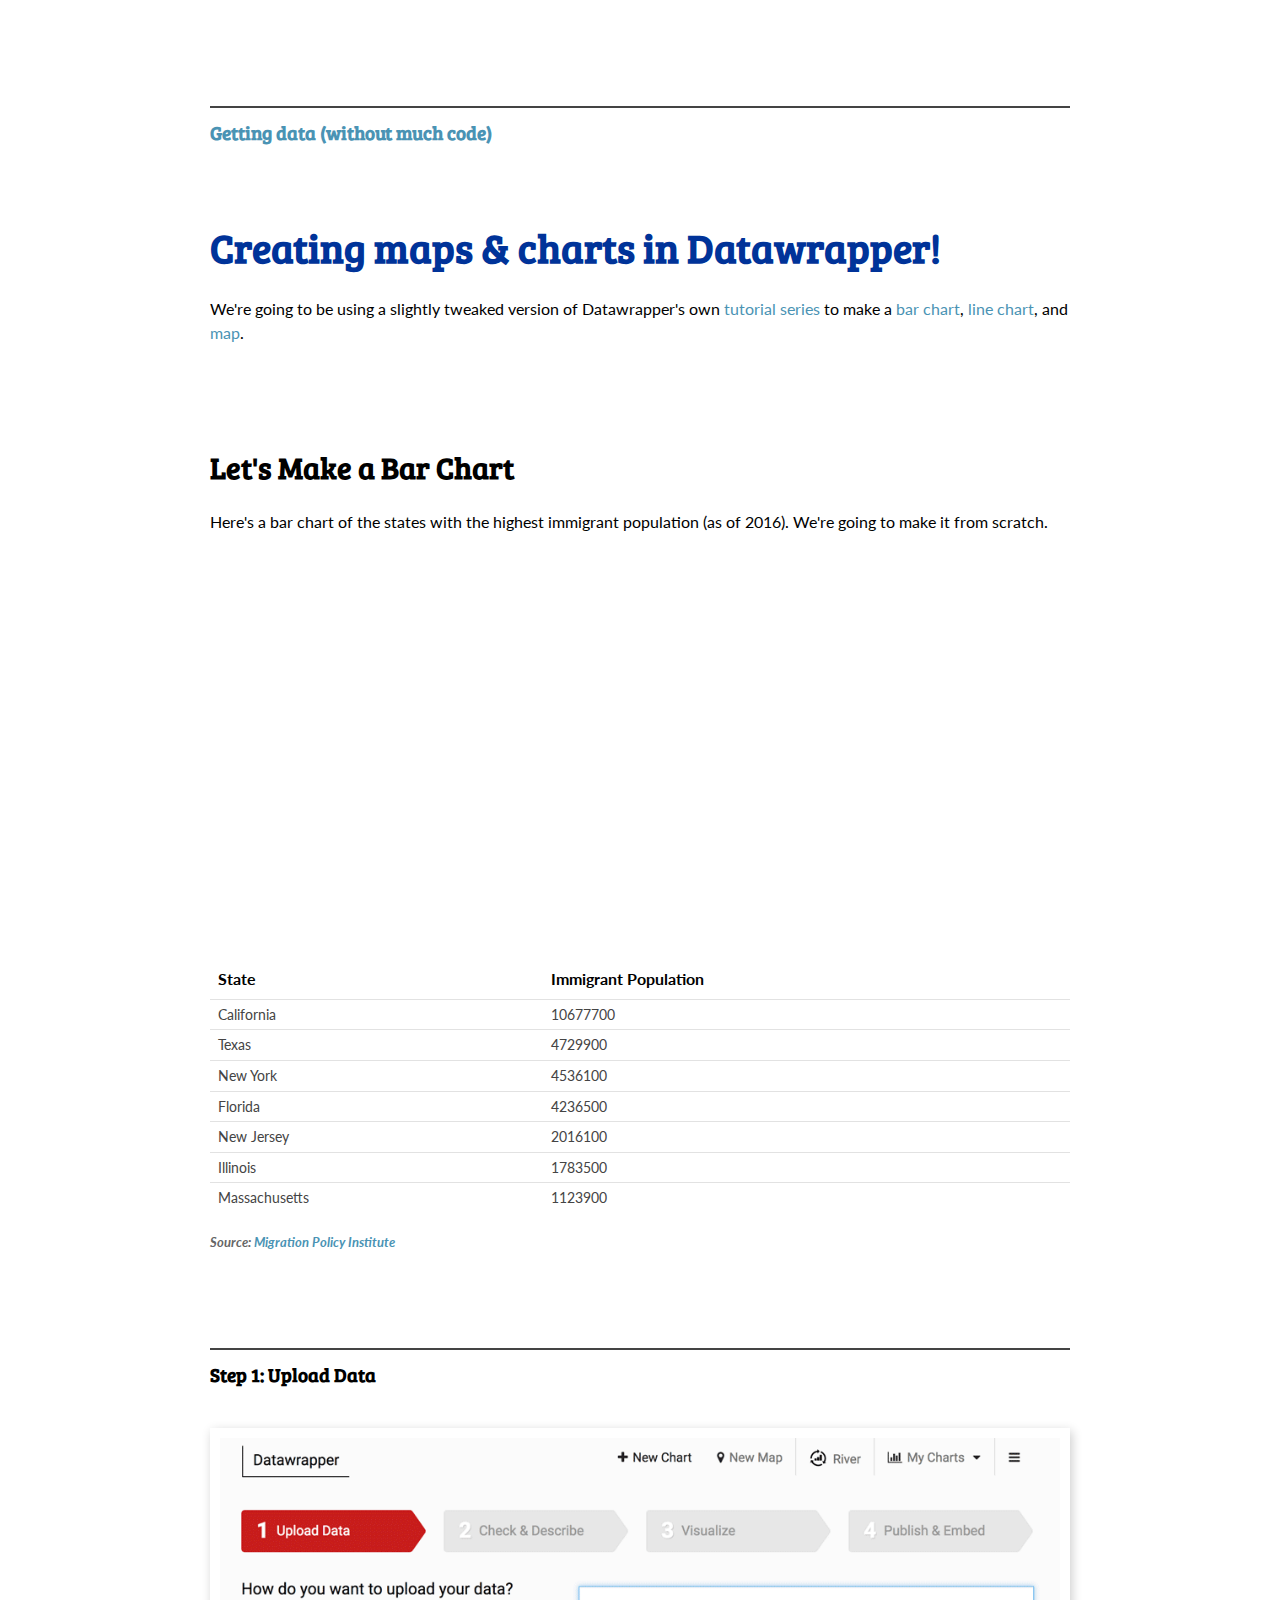
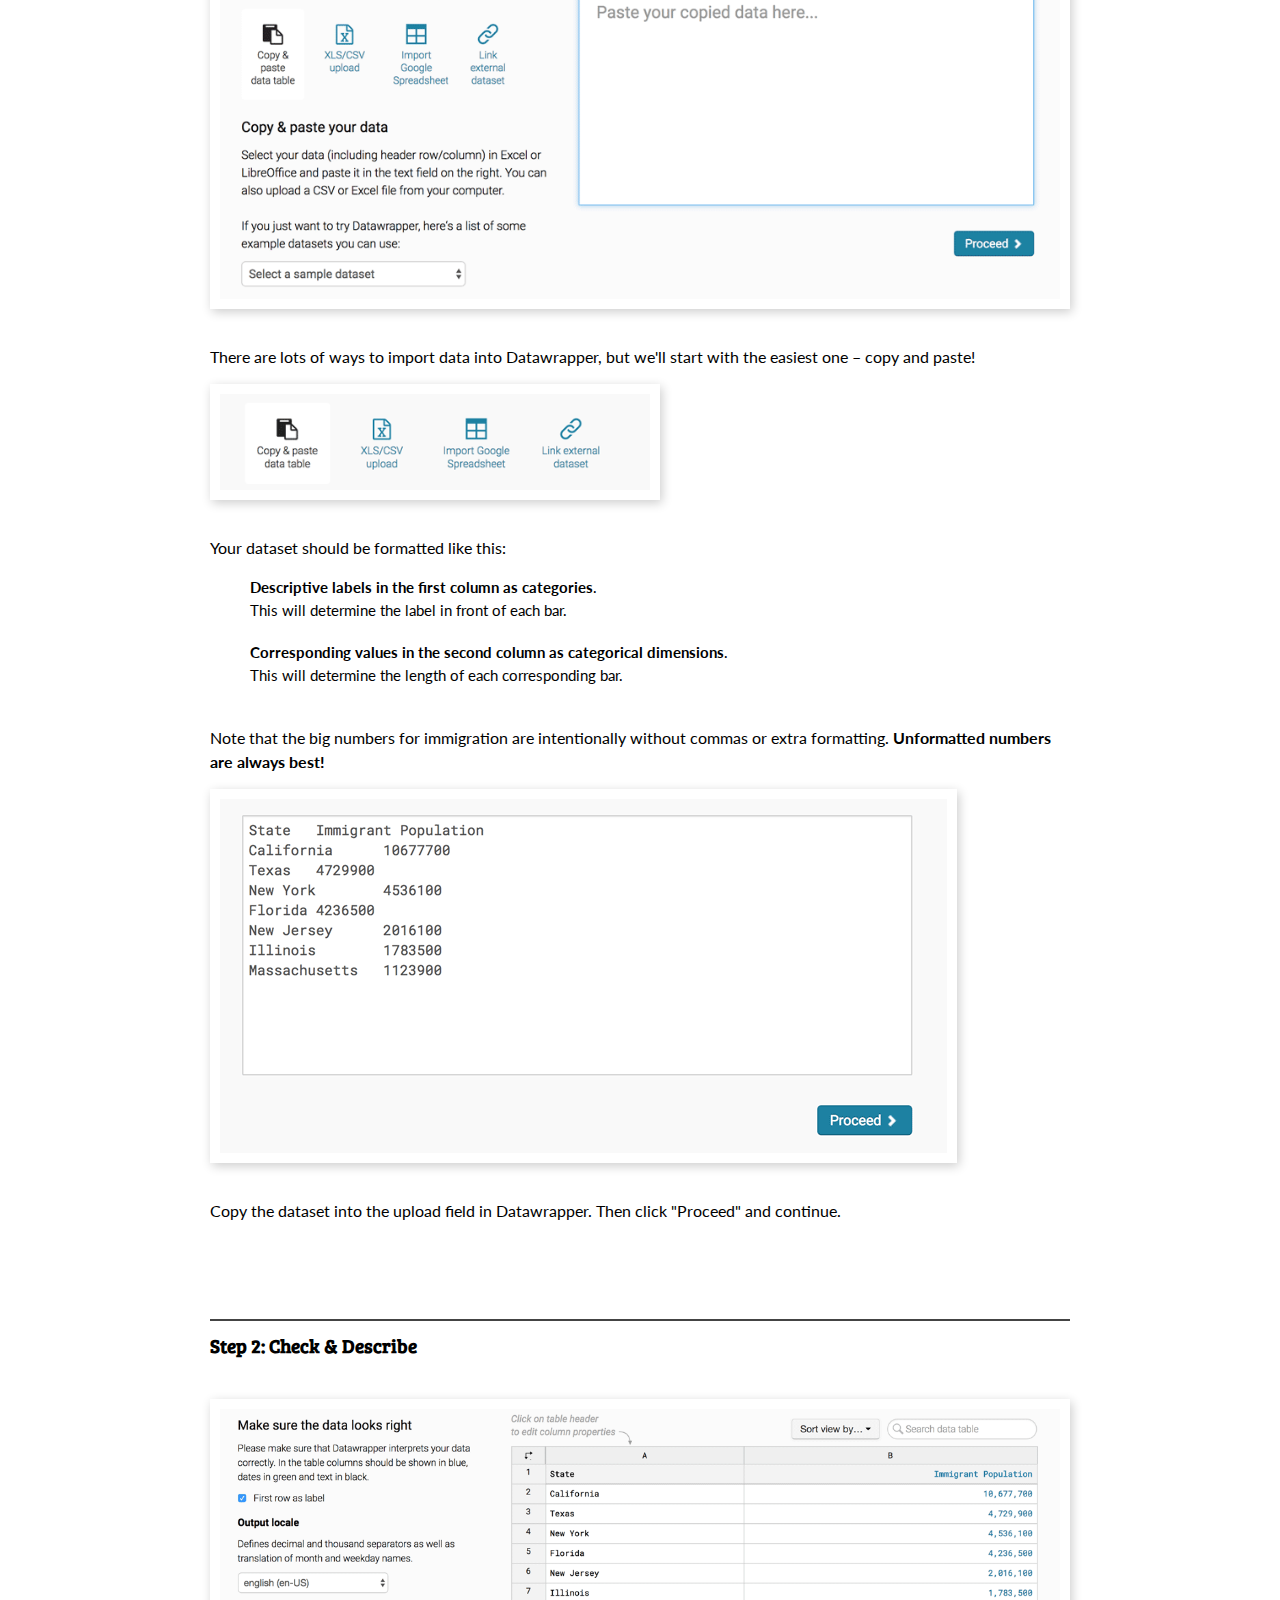
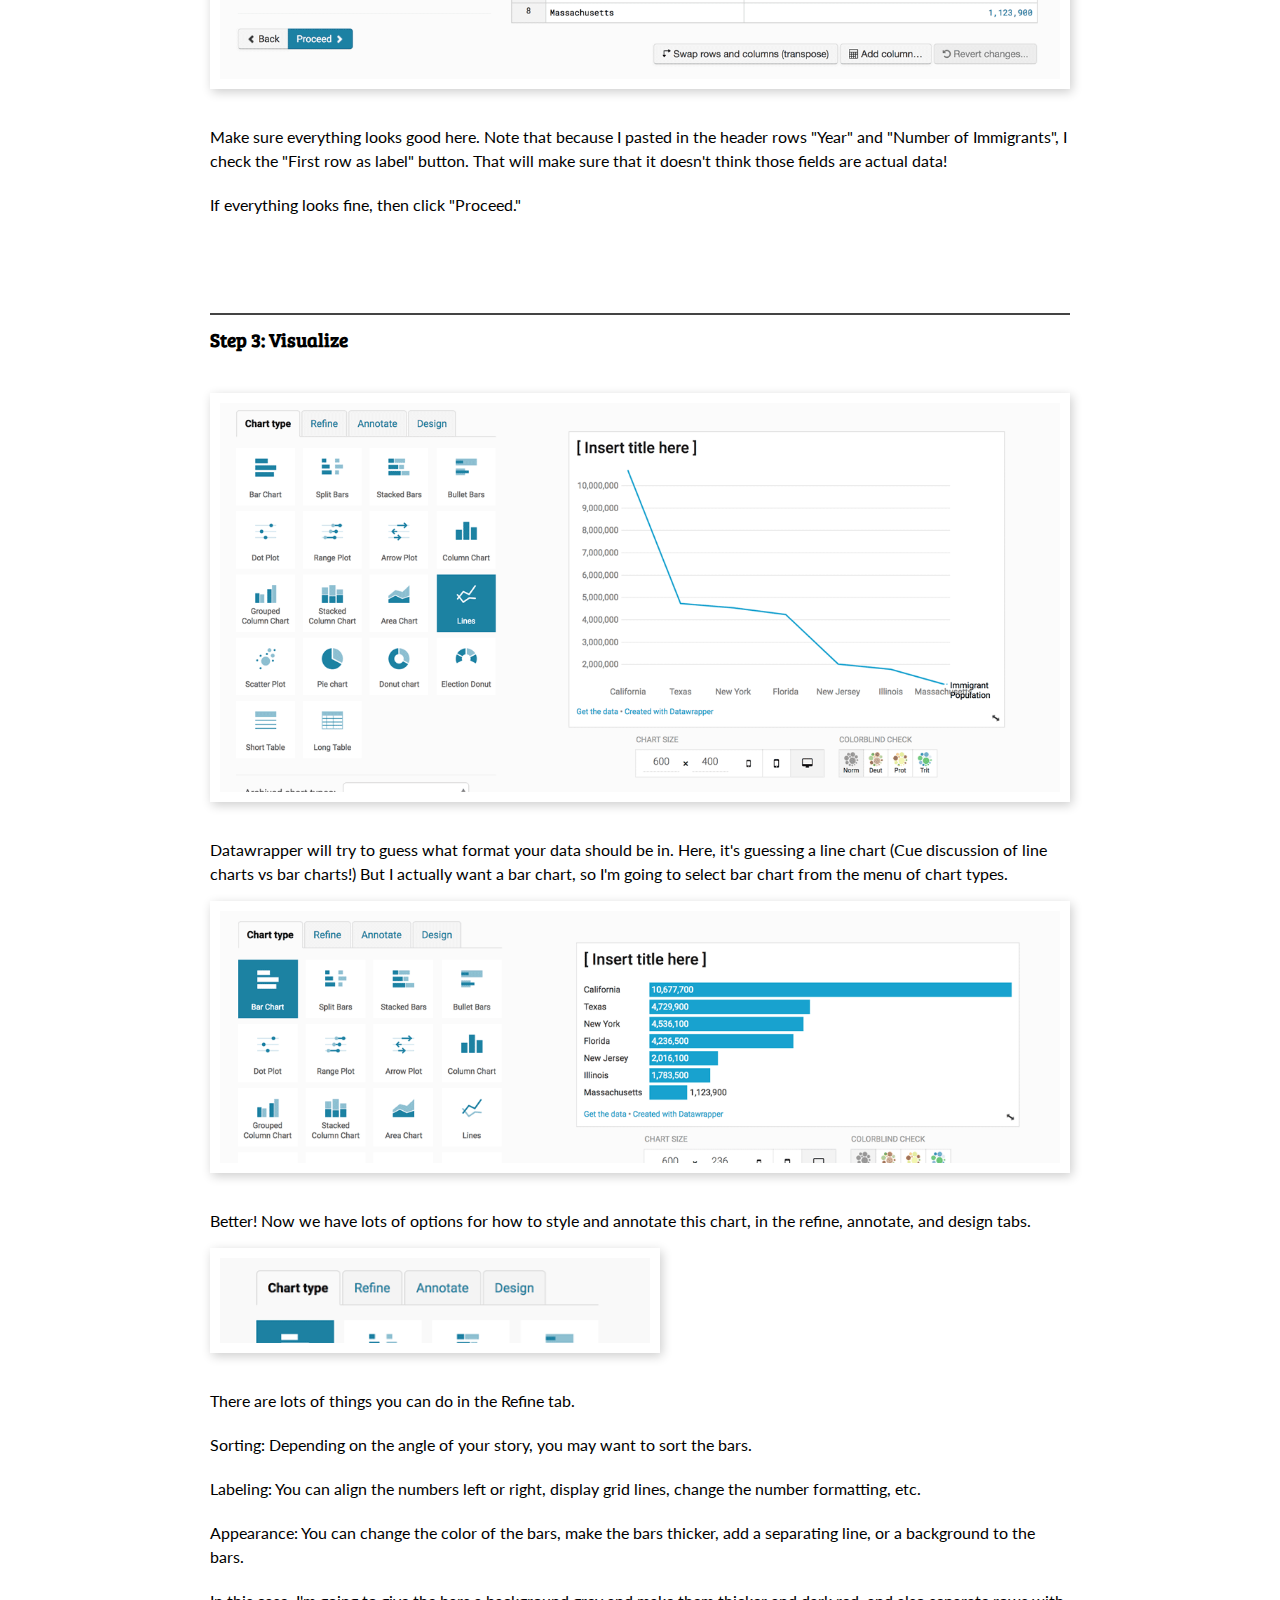
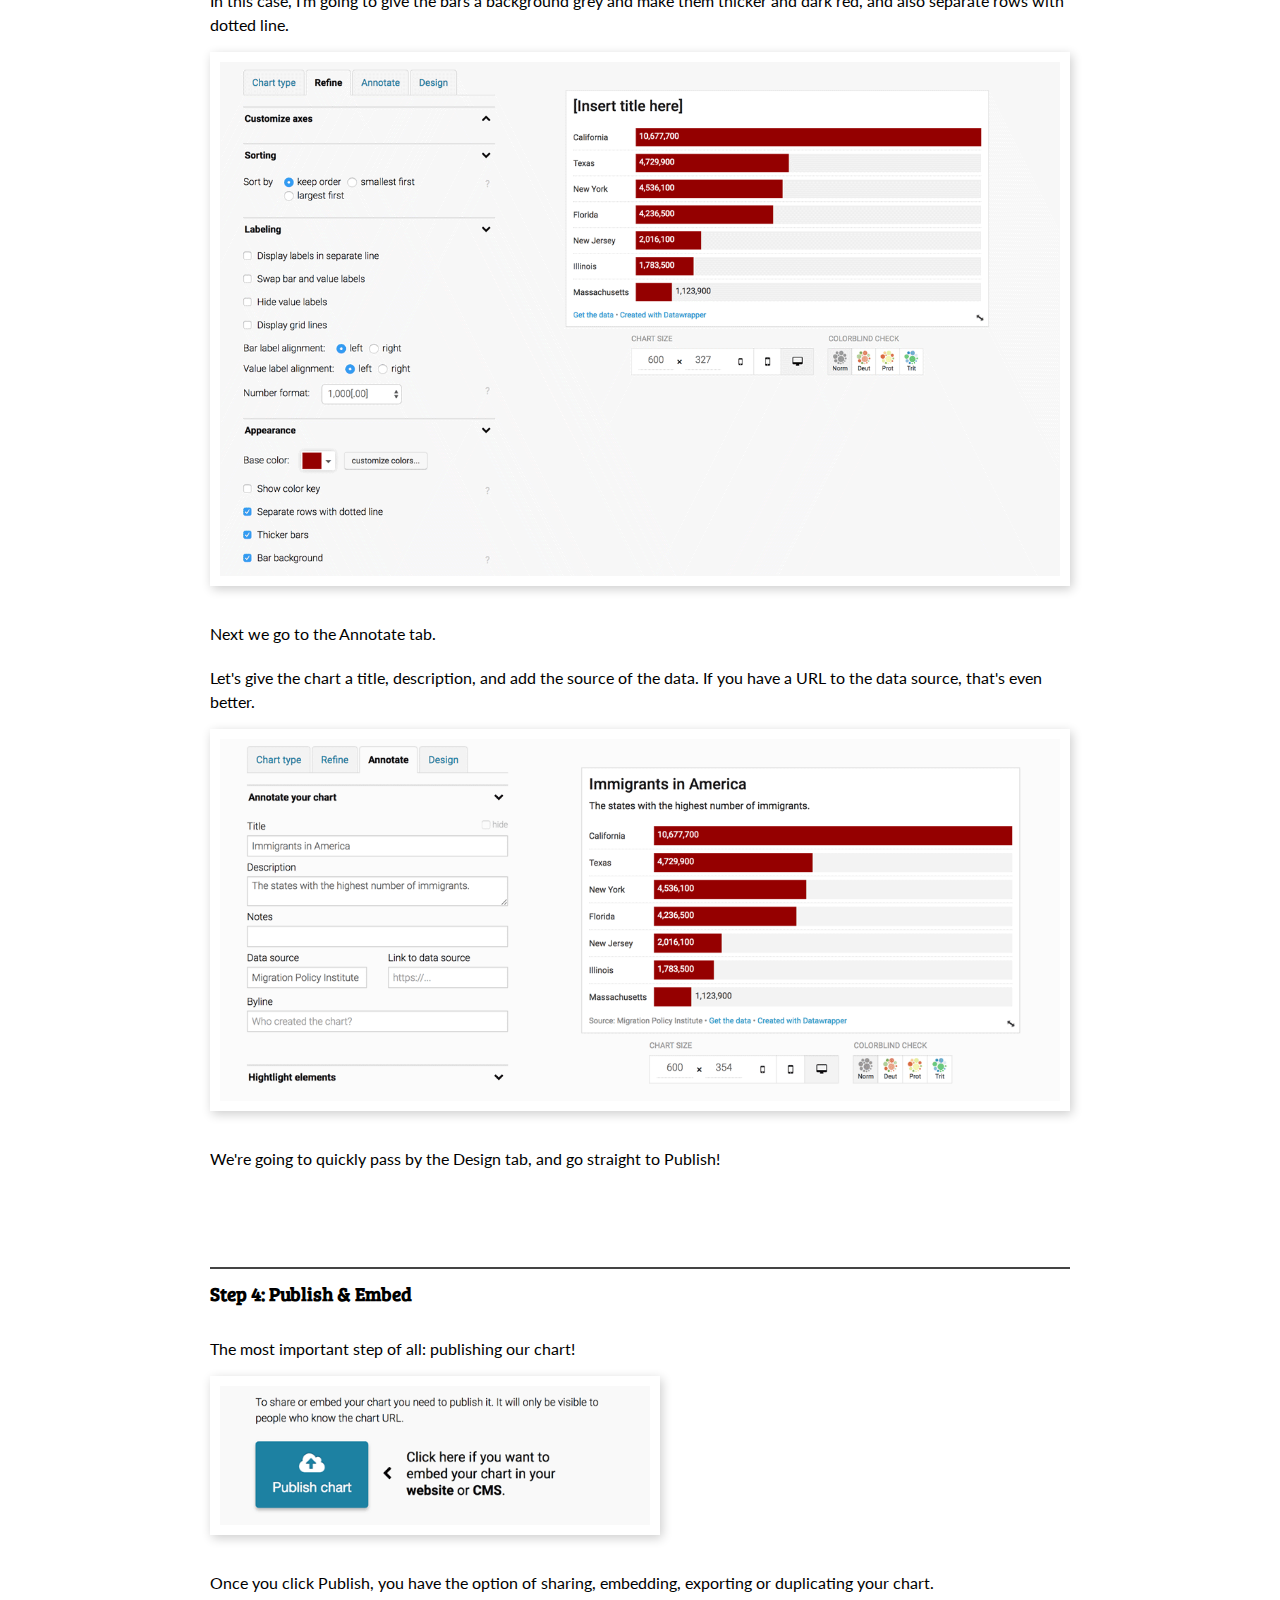
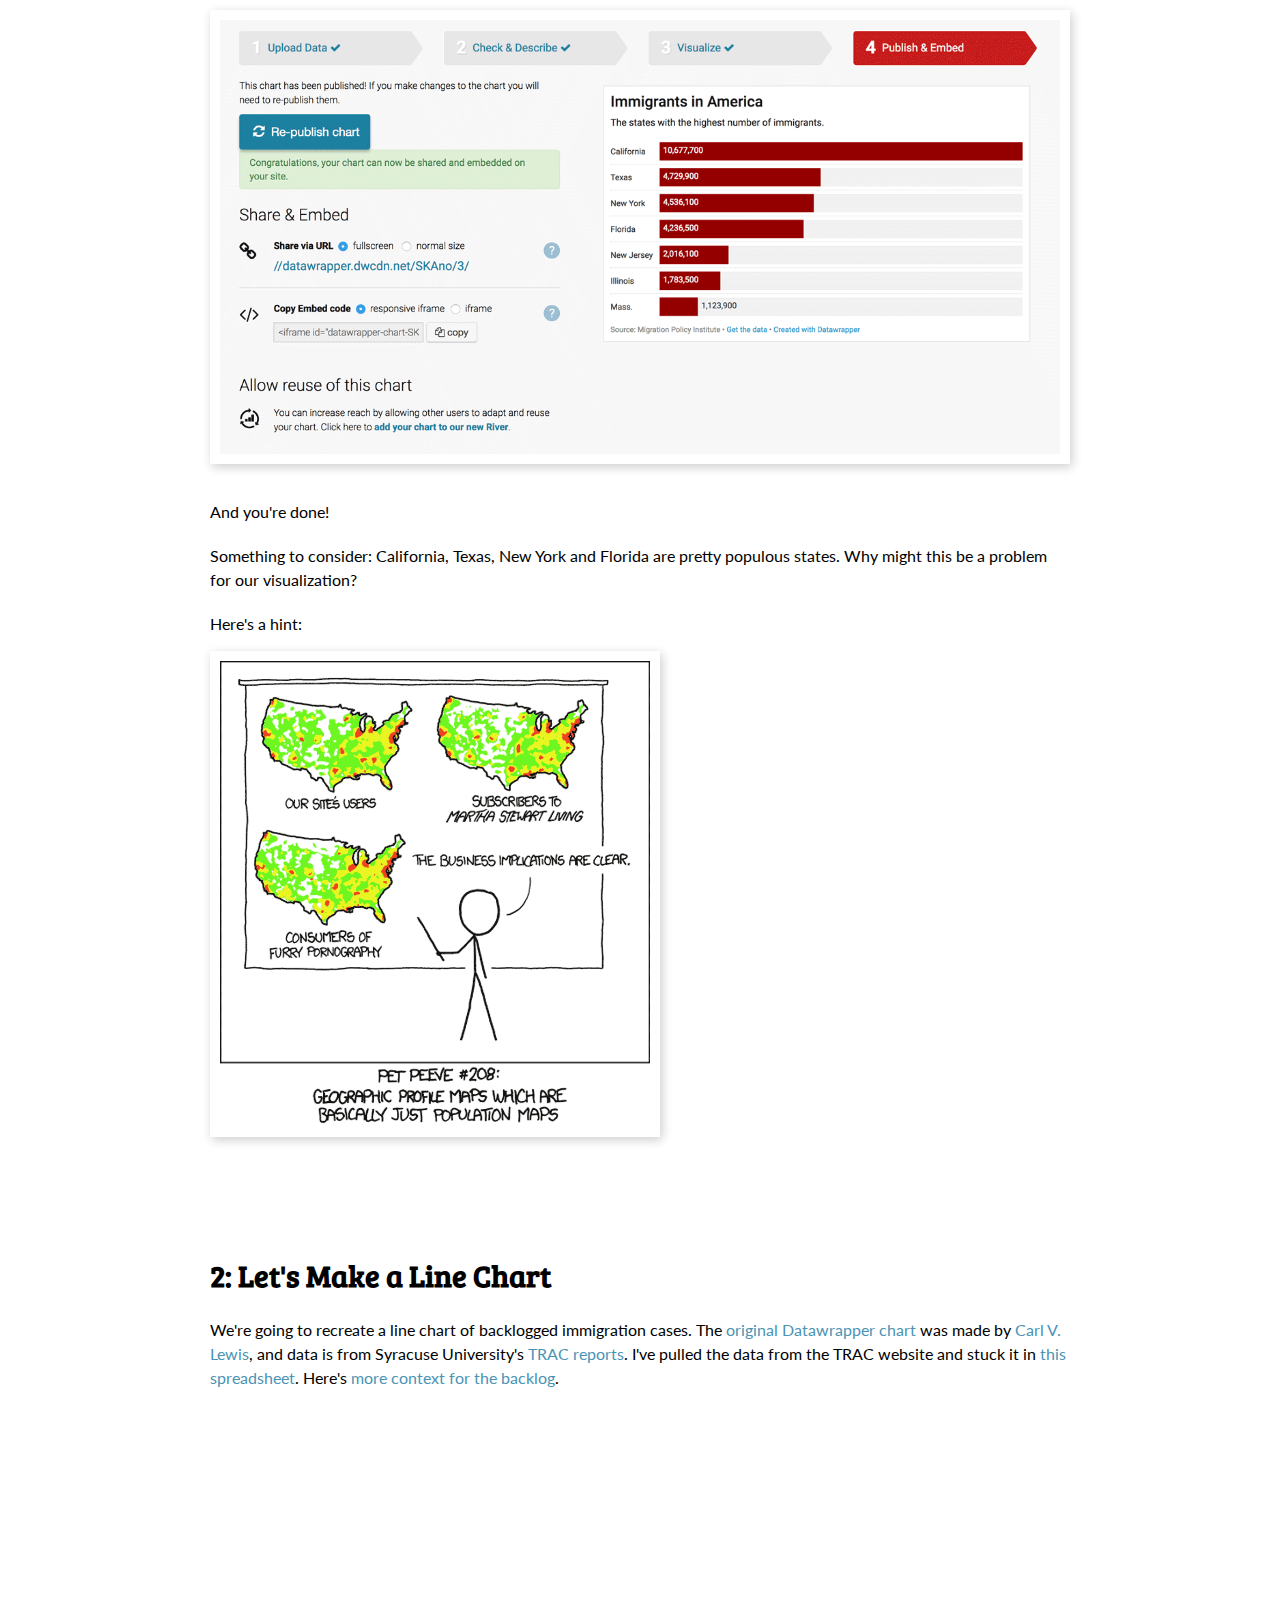
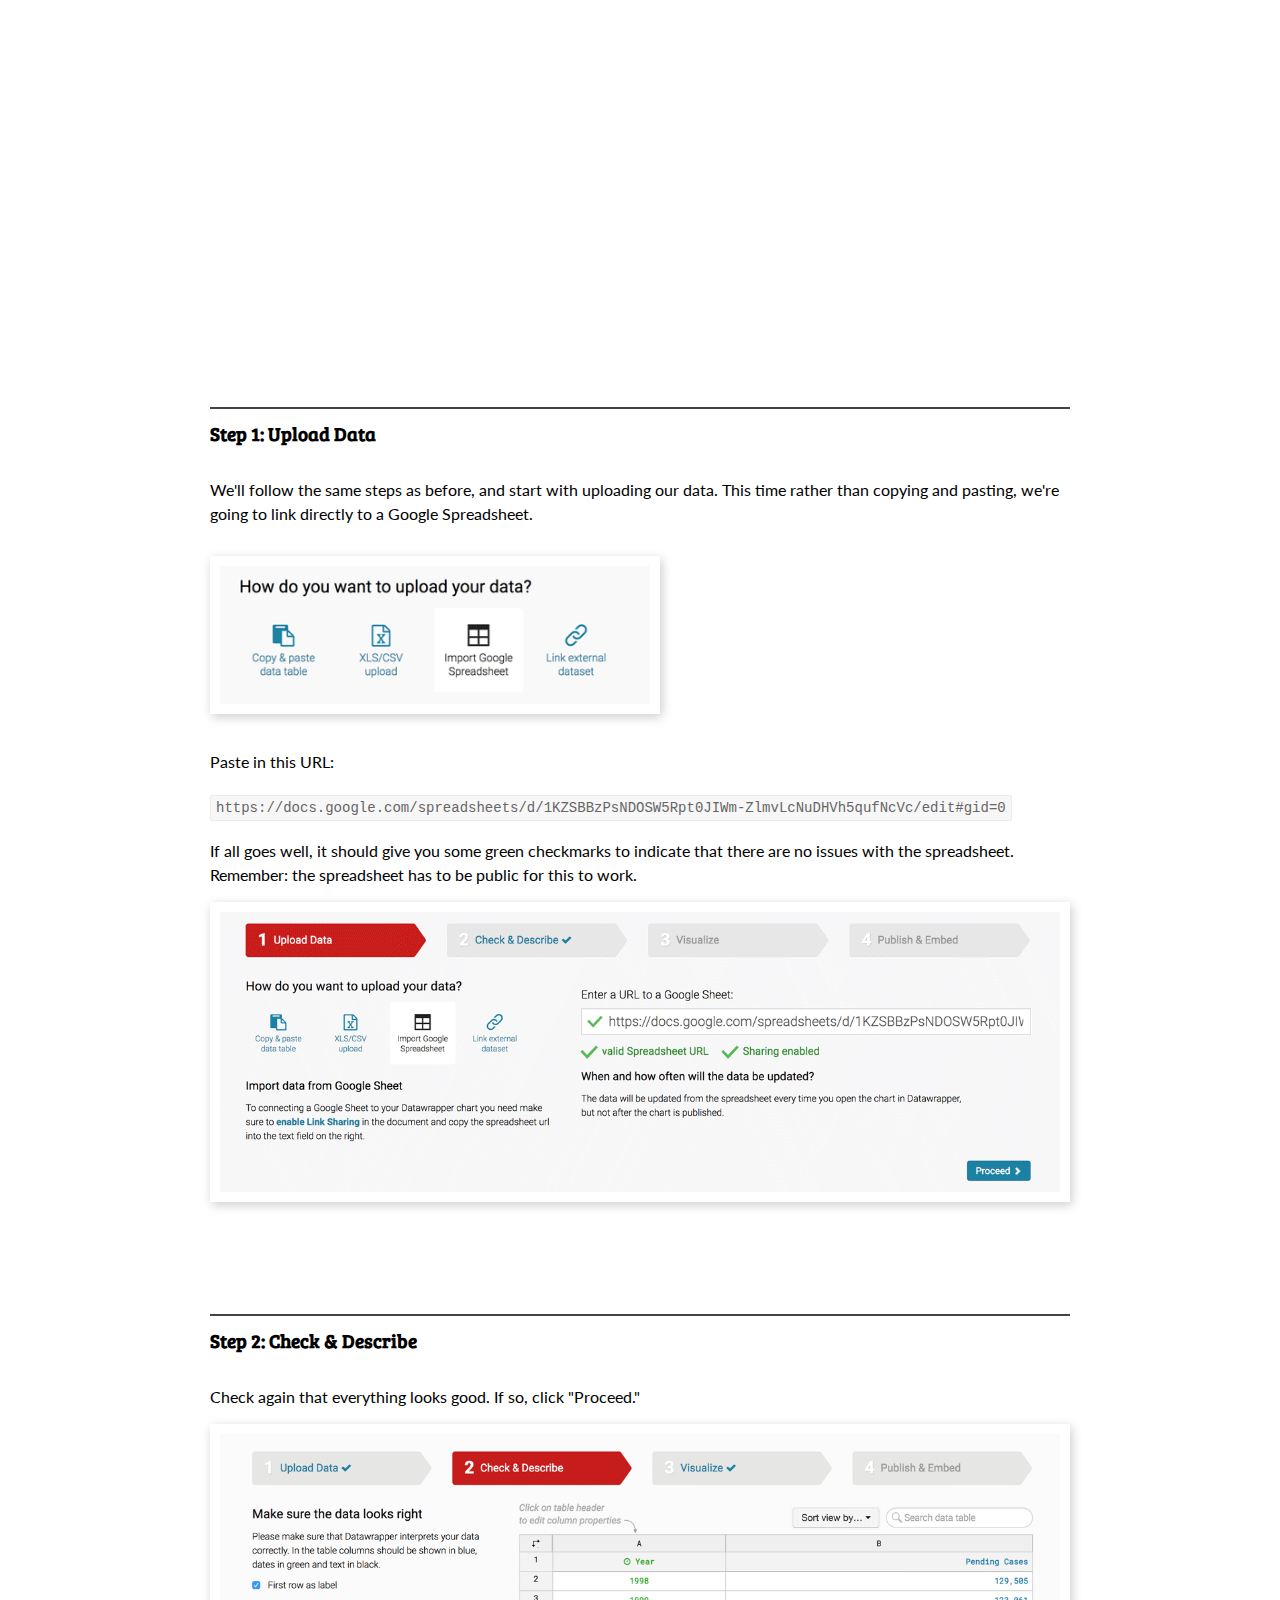
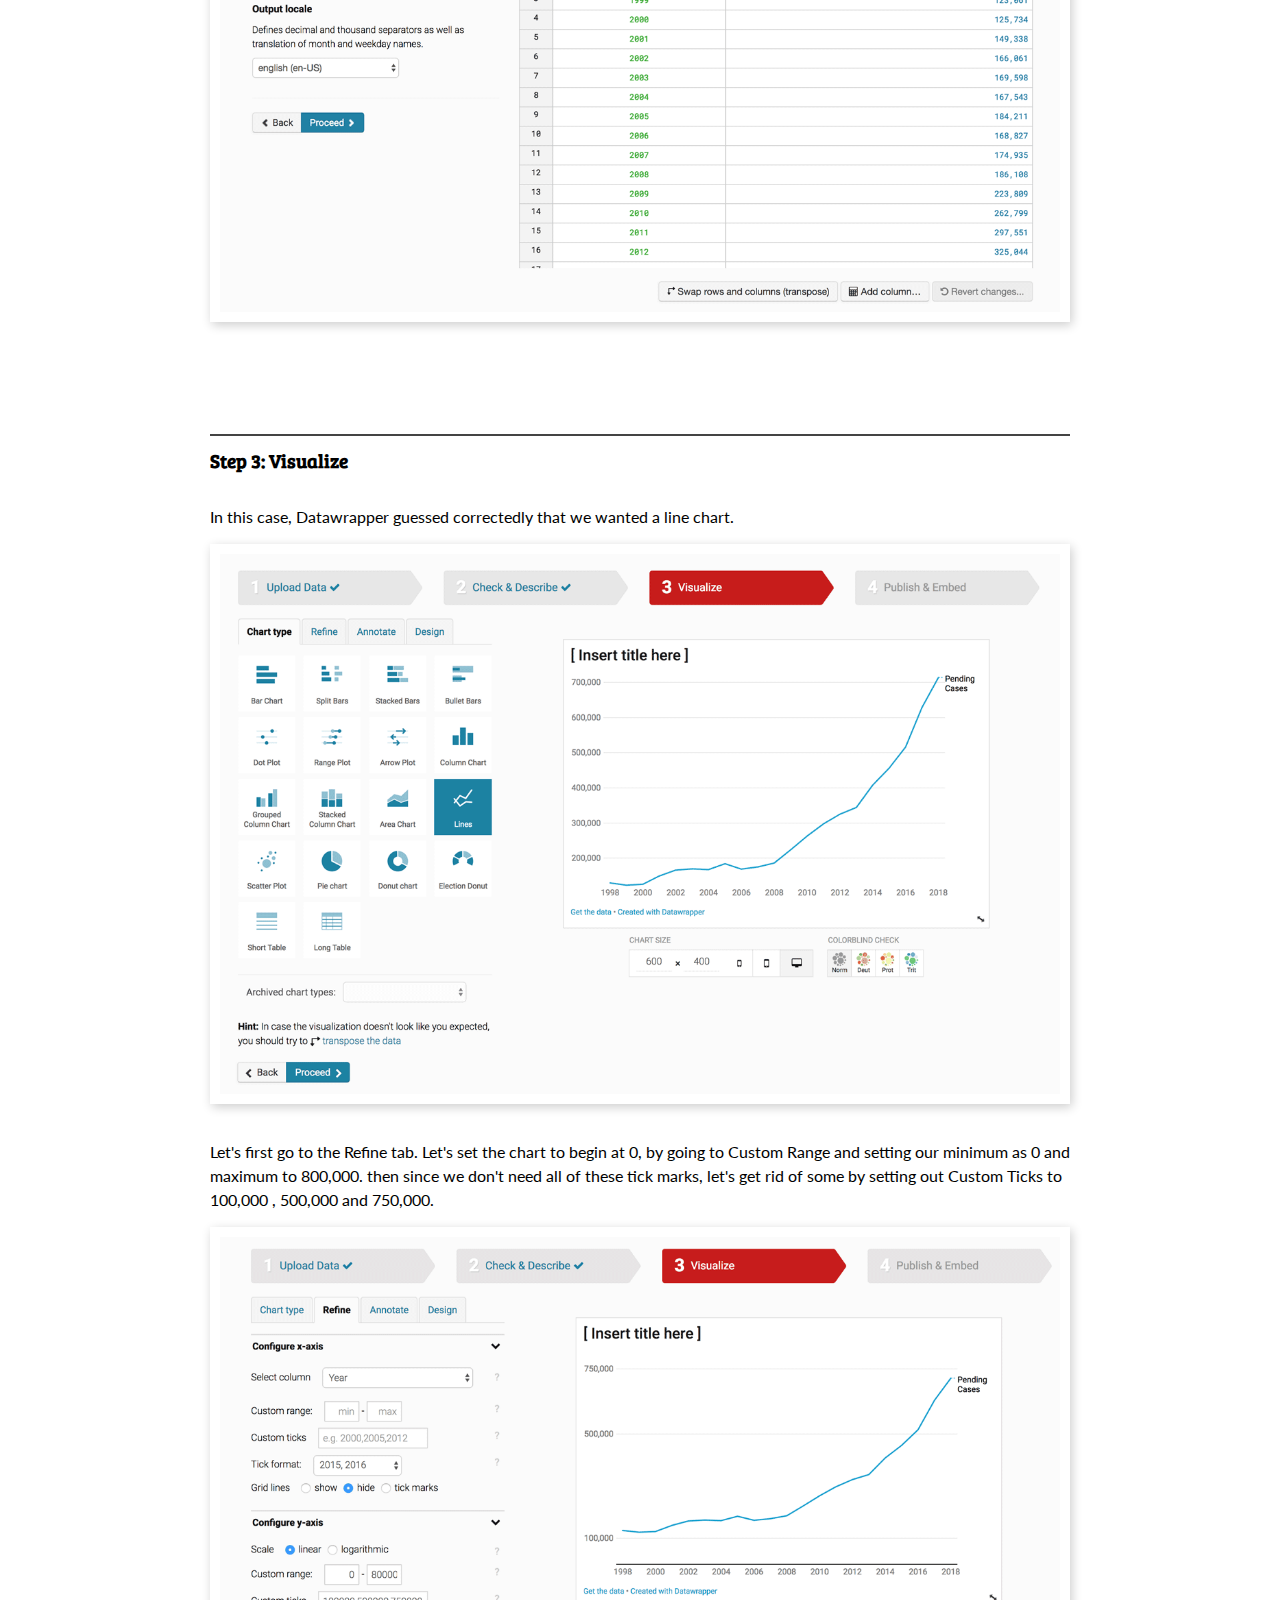
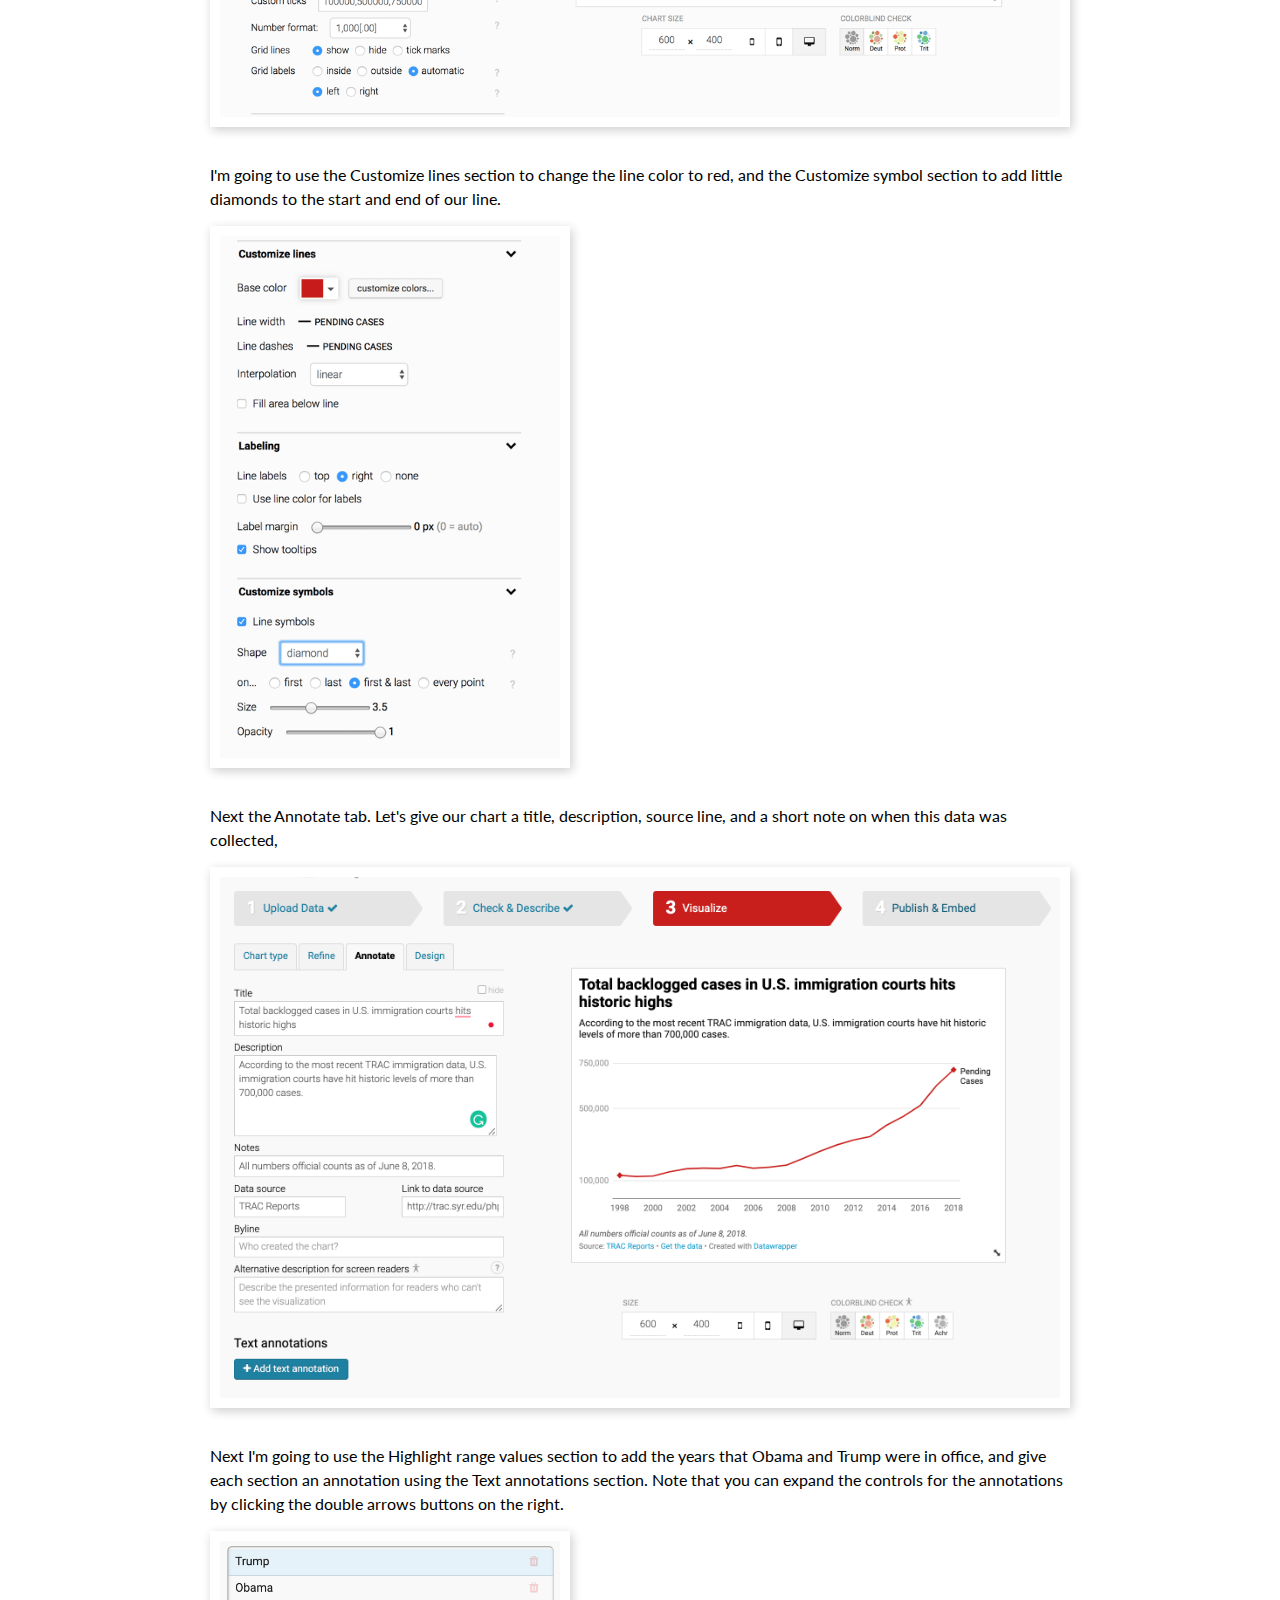
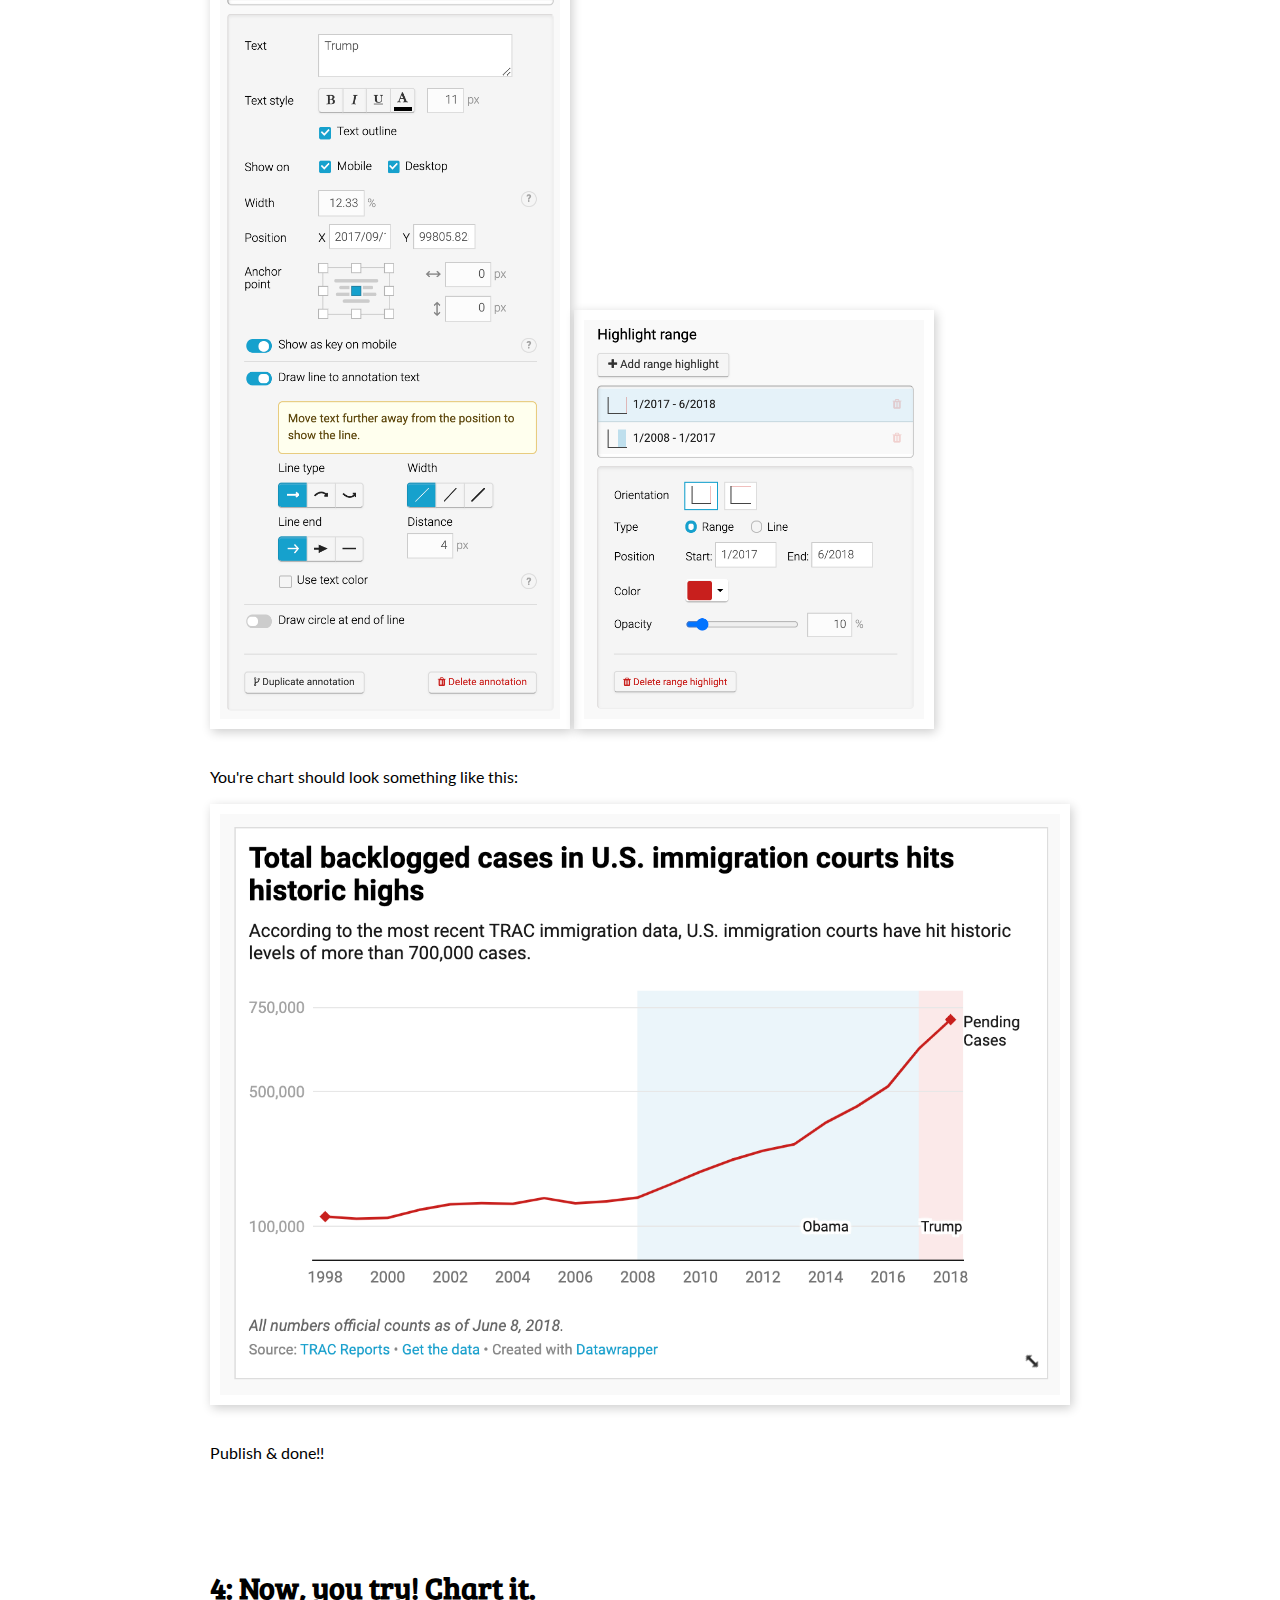
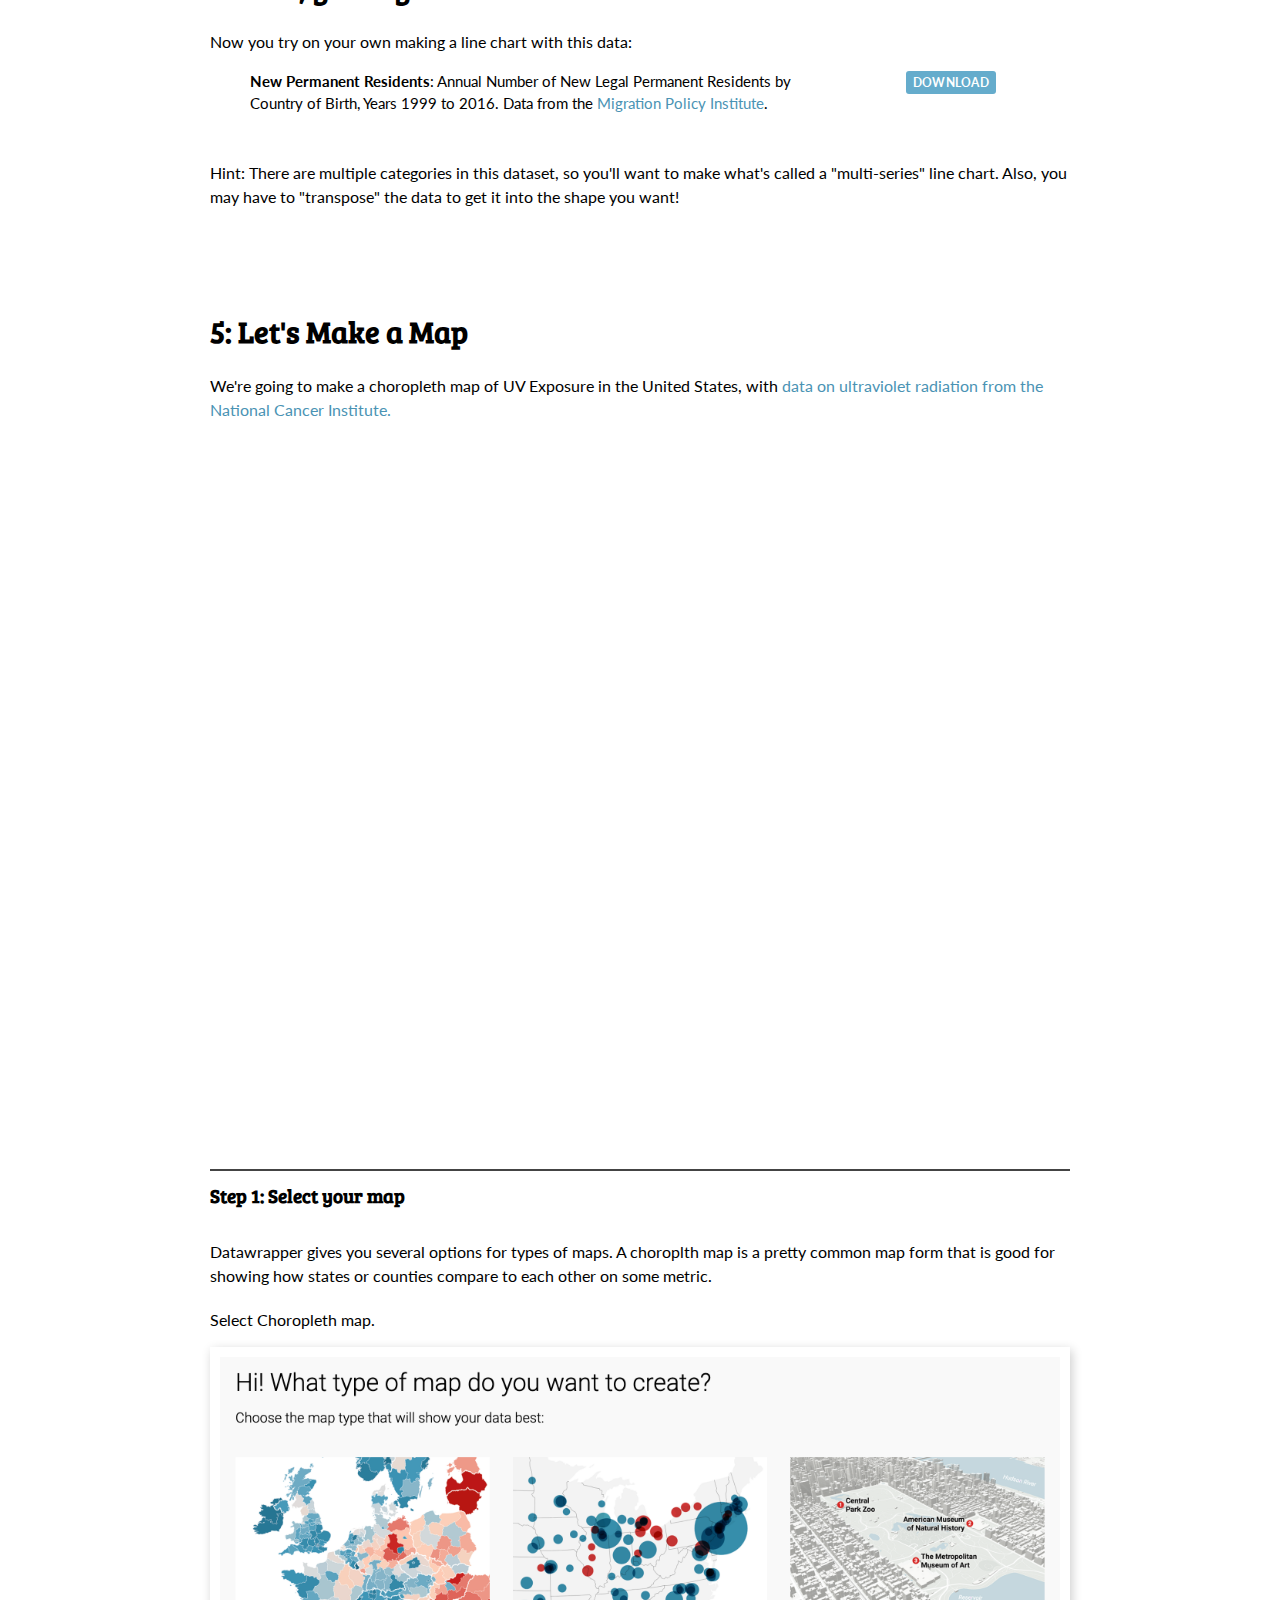
<file: dw-tutorial/index.html>
<!DOCTYPE html>
<html lang="en">
  <head>
    <meta charset="utf-8">


  <title>Creating maps & charts in Datawrapper</title>
  <link rel="stylesheet" href="css/main.css" type="text/css">
  <link rel="preconnect" href="https://fonts.gstatic.com">
  <link href="https://fonts.googleapis.com/css2?family=Bree+Serif&family=Lato&family=Noto+Serif:wght@700&display=swap" rel="stylesheet">
  </head>

  <body>

<div id="container" class="exercise">

  <div id="exercise">

    <h3><a href="gettingdata.html">Getting data (without much code)</a></h3>
    
    <div id="intro">
      <h1>Creating maps & charts in Datawrapper!</h1>
      <p>We're going to be using a slightly tweaked version of Datawrapper's own <a href="https://academy.datawrapper.de/category/74-bar-charts">tutorial series</a> to make a <a href="#barchart">bar chart</a>, <a href="#linechart">line chart</a>, and <a href="#map">map</a>.</p>
    </div>

    <div id="barchart">
      <h2>Let's Make a Bar Chart</h2>
      <p>Here's a bar chart of the states with the highest immigrant population (as of 2016).  We're going to make it from scratch.</p>
       <iframe src="https://datawrapper.dwcdn.net/4MGk8/1/" scrolling="no" frameborder="0" allowtransparency="true" width="604" height="354"></iframe>

      <table> 
        <thead>
          <tr>
            <th>State</th>
            <th>Immigrant Population</th>
          </tr>
        </thead>
       <tbody> 
        <tr><td>California</td><td>10677700</td></tr>
        <tr><td>Texas</td><td>4729900</td></tr>
        <tr><td>New York</td><td>4536100</td></tr>
        <tr><td>Florida</td><td>4236500</td></tr>
        <tr><td>New Jersey</td><td>2016100</td></tr>
        <tr><td>Illinois</td><td>1783500</td></tr>
        <tr><td>Massachusetts</td><td>1123900</td></tr>
       </tbody> 
      </table>

      <p class="source">Source: <a href="https://www.migrationpolicy.org/programs/data-hub/charts/immigrant-population-state-1990-present?width=1000&height=850&iframe=true">Migration Policy Institute</a></p>

      <h3>Step 1: Upload Data</h3>

      <img src="img/barchart_1.gif">

      <p>There are lots of ways to import data into Datawrapper, but we'll start with the easiest one – copy and paste!</p>
      <img class="medium" src="img/barchart_1a.gif">

      <p>Your dataset should be formatted like this: </p>

      <ul> 
       <li><strong>Descriptive&nbsp;labels in the first column as categories</strong>. <br> This will determine the label in front of each bar. </li> 
       <li><strong>Corresponding values in the second column as categorical dimensions</strong>. <br> This will determine the length of each corresponding bar. </li>
      </ul>


     

      <p>Note that the big numbers for immigration are intentionally without commas or extra formatting. <strong>Unformatted numbers are always best!</strong> </p>

      <img src="img/barchart_2.gif">
      <p>Copy the dataset into the upload field in Datawrapper. Then click "Proceed" and continue.</p>

      <h3>Step 2: Check & Describe</h3>

      <img src="img/barchart_3.gif">
      <p>Make sure everything looks good here. Note that because I pasted in the header rows "Year" and "Number of Immigrants", I check the "First row as label" button. That will make sure that it doesn't think those fields are actual data!</p>

      <p>If everything looks fine, then click "Proceed."</p>

      <h3>Step 3: Visualize</h3>
       <img src="img/barchart_4.gif">
      <p>Datawrapper will try to guess what format your data should be in. Here, it's guessing a line chart (Cue discussion of line charts vs bar charts!) But I actually want a bar chart, so I'm going to select bar chart from the menu of chart types.</p>
      <img src="img/barchart_5.gif">

      <p>Better! Now we have lots of options for how to style and annotate this chart, in the refine, annotate, and design tabs.</p>
      <img class="medium" src="img/barchart_6.gif">


      <p>There are lots of things you can do in the Refine tab.</p>
      <p>Sorting: Depending on the angle of your story, you may want to sort the bars.</p>
      <p>Labeling: You can align the numbers left or right, display grid lines, change the number formatting, etc. </p>
      <p>Appearance: You can change the color of the bars, make the bars thicker, add a separating line, or a background to the bars. </p>

      <p>In this case, I'm going to give the bars a background grey and make them thicker and dark red, and also separate rows with dotted line. </p>
      <img src="img/barchart_7.gif">


      <p>Next we go to the Annotate tab.</p>
      <p>Let's give the chart a title, description, and add the source of the data. If you have a URL to the data source, that's even better.</p>
      <img src="img/barchart_8.gif">

      <p>We're going to quickly pass by the Design tab, and go straight to Publish!</p>

      <h3>Step 4: Publish & Embed</h3>
      <p>The most important step of all: publishing our chart!</p>
      <img class="medium" src="img/barchart_9.gif">

      <p>Once you click Publish, you have the option of sharing, embedding, exporting or duplicating your chart.</p>
      <img src="img/barchart_10.gif">

      <p>And you're done! </p>

      <p>Something to consider: California, Texas, New York and Florida are pretty populous states. Why might this be a problem for our visualization?  </p>

      <p>Here's a hint: </p>
      <img class="medium" src="img/heatmap.png">


    </div>


    <div id="linechart">
      <h2>2: Let's Make a Line Chart</h2>
      <p>We're going to recreate a line chart of backlogged immigration cases. The <a href="https://www.datawrapper.de/_/KIK4y/">original Datawrapper chart</a> was made by <a href="https://data.world/carlvlewis">Carl V. Lewis</a>, and data is from Syracuse University's <a href="http://trac.syr.edu/phptools/immigration/court_backlog/">TRAC reports</a>. I've pulled the data from the TRAC website and stuck it in <a target="_blank" href="https://docs.google.com/spreadsheets/d/1KZSBBzPsNDOSW5Rpt0JIWm-ZlmvLcNuDHVh5qufNcVc/edit#gid=0">this spreadsheet</a>. Here's <a href="https://cis.org/Report/Massive-Increase-Immigration-Court-Backlog">more context for the backlog</a>. </p>


      <iframe src="https://datawrapper.dwcdn.net/Zu1pt/1/" scrolling="no" frameborder="0" allowtransparency="true" width="803" height="470"></iframe>

      <h3>Step 1: Upload Data</h3>
      <p>We'll follow the same steps as before, and start with uploading our data. This time rather than copying and pasting, we're going to link directly to a Google Spreadsheet. <p>
      <img class="medium" src="img/linechart_1.gif">

      <p>Paste in this URL: </p>
      <p> <code>https://docs.google.com/spreadsheets/d/1KZSBBzPsNDOSW5Rpt0JIWm-ZlmvLcNuDHVh5qufNcVc/edit#gid=0</code> </p>
      <p>If all goes well, it should give you some green checkmarks to indicate that there are no issues with the spreadsheet. Remember: the spreadsheet has to be public for this to work. </p>
      <img src="img/linechart_2.gif">
      


      <h3>Step 2: Check & Describe</h3>
      <p>Check again that everything looks good. If so, click "Proceed."</p>
      <img src="img/linechart_3.gif">


      <h3>Step 3: Visualize</h3>
      <p>In this case, Datawrapper guessed correctedly that we wanted a line chart. </p>
      <img src="img/linechart_4.gif">

      <p>Let's first go to the Refine tab. Let's set the chart to begin at 0, by going to Custom Range and setting our minimum as 0 and maximum to 800,000. then since we don't need all of these tick marks, let's get rid of some by setting out Custom Ticks to 100,000 , 500,000 and 750,000.</p>
      <img src="img/linechart_5.gif">

      <p>I'm going to use the Customize lines section to change the line color to red, and the Customize symbol section to add little diamonds to the start and end of our line.</p>
      <img  class="small" src="img/linechart_6.gif">

      <p>Next the Annotate tab. Let's give our chart a title, description, source line, and a short note on when this data was collected,</p>
      <img src="img/line-chart7.png">


      <p>Next I'm going to use the Highlight range values section to add the years that Obama and Trump were in office, and give each section an annotation using the Text annotations section. Note that you can expand the controls for the annotations by clicking the double arrows buttons on the right.
      </p>

      <img class="small" src="img/line-chart8.png">
      <img class="small" src="img/line-chart9.png">

      <p>You're chart should look something like this: </p>

      <img src="img/line-chart10.png">



      <p>Publish & done!!</p>

    </div>

    <div id="extra-chart">
      <h2>4: Now, you try! Chart it.</h2>

      <p>Now you try on your own making a line chart with this data: </p>
      <ul>
        <li> <div><strong>New Permanent Residents</strong>: Annual Number of New Legal Permanent Residents by Country of Birth, Years 1999 to 2016. Data from the <a href="https://www.migrationpolicy.org/sites/default/files/datahub/MPI-Data-Hub_USInflowLPRsbyCOB_2016.xlsx">Migration Policy Institute</a>. </div>
        <div><span><a href="data/charts/permanent_residents.csv" download>DOWNLOAD </a></span></div></li>

      </ul>

      <p>Hint: There are multiple categories in this dataset, so you'll want to make what's called a "multi-series" line chart. Also, you may have to "transpose" the data to get it into the shape you want!</p>
     

    </div>



    <div id="map">
      <h2>5: Let's Make a Map</h2>

      <p>We're going to make a choropleth map of UV Exposure in the United States, with <a href="https://gis.cancer.gov/tools/uv-exposure/">data on ultraviolet radiation from the National Cancer Institute.</a></p>

      <iframe src="https://datawrapper.dwcdn.net/RX7to/1/" scrolling="no" frameborder="0" allowtransparency="true" width="510" height="600"></iframe>

      

      <h3>Step 1: Select your map</h3>

      <p>Datawrapper gives you several options for types of maps. A choroplth map is a pretty common map form that is good for showing how states or counties compare to each other on some metric. </p>

      <p>Select Choropleth map.</p>
      <img  src="img/map1.png">

      <p>Then search for USA counties (2018). Once you found it, click Next. </p>
      <img src="img/map2.png">

      <h3>Step 2: Add your data</h3>
      <p>We've done copying and pasting and also imported our data from a Google Spreadsheet, so this time we're going to try uploading a CSV file. Make sure <a href="data/maps/uv-country.csv" download>you have this file called <strong>uv-county.csv</strong> downloaded to your computer</a> before going to the next step.</p>

      <p>Click on the "... or import your dataset" button on the bottom left, the Start Import. The popup warns you that in order to make a county choropleth map, we need an ID for each county – called the FIPS Code. </p>
      <img class="medium" src="img/map_3.gif">

      <p>Click on "Alternatively, click here to upload a CSV-file." and find the <strong>uv-county.csv</strong>  file you just downloaded (it should be somewhere on your Desktop or in your Downloads folder.</p>

      <p>Then you have to tell Datawrapper which column has this magical ID, the FIPS Code. In our case it is a column called COUNTY_FIPS, and Datawrapper should automatically recognize that.</p>
      <img class="medium" src="img/map_4.gif">

      <p>Looks like there are some FIPs codes that Datawrapper doesn't recognize. Notice what it's showing? The states of Virginia and South Dakota. But both are whole states, and we are just mapping counties, so we're going to ignore this. Note that in your cases, if you have a lot of unmatched FIPS codes, it might be a problem worth checking out further.</p>
       <img class="medium" src="img/map5.png">

       <p>Now you're going to select the column of data you want to map! In this case, we're mapping the average daily UV exposure of each county (in in watt hours per square meter), so go ahead and select the column <strong>UV_ wh/m2</strong>.</p>
       <img class="medium" src="img/map_6.gif">

      <h3>Step 3: Visualize</h3>

      <p>We should have a pretty blue map! But cool blue shades doesn't seem like the appropriate color for a map on cancer-causing UV rays, so let's adjust. We're also going to play with the color bucket cutoffs so that we can better distinguish high and low exposure counties. </p>

      <img src="img/map7.png">

      <p>I can either select from a dropdown of pre-selected color ranges, or I can make my own. Since there isn't one I really like here, I'm going to create my own red-yellow color palette.</p>

      <img src="img/map9.png">

      <p>You can either keep fiddling with the colors until you find a selection you like, or you can enlist the help of smarter people who have thought a lot about color so that you don't have to. One of my favorite color picking tools is <a href="http://colorbrewer2.org/">Color Brewer</a>, which gives you specifically designed color sequences for maps. Another tool that helps with selecting colors on a gradient is <a href="http://www.0to255.com/">0to255.com</a>. </p>

      <a href="http://colorbrewer2.org/"><img class="medium" src="img/map10.png"></a>
      <p>Once you select your color swatch of choice, just hit the EXPORT tab and copy the HEX codes in the JS array</p>
      <a href="http://colorbrewer2.org/"><img class="medium" src="img/map10-2.png"></a>

      <p>Then go back to Datawrapper and click on the Import colors button</p>
      <img class="small" src="img/import-codes.png">

      <p>Then you'll see this pop up. Paste the HEX codes and then remove the brackets and quotes around the HEX codes, like so:</p>
      <img class="small" src="img/map9a.png">

      <p>Now that you have your palette ready, notice how the default setting under Type is a linear gradient. In this example, we'll want to change it to 'steps' (more on this another time).</p>

      <img class="small" src="img/map9c.png">

      <p>The default setting is 5 Linear steps, so you'll want to change it to Rounded values.</p>
      <img class="small" src="img/rounded-values.png">

      <p>Once you have that, adjust the settings for the map Legend. In this example, I'm going to put 'UV Exposure' as my Caption.</p>
      <img class="small" src="img/map-show-legend.png">
      <p>Then, to make your map zoomable, scroll down to Appearance and turn that setting on.</p>
      <img class="small" src="img/appearance.png">

      <p>Next in the Annotate tab, let's give our map a title description, and data source + link.</p>
      <img src="img/map15.png">

      <p>Everyone likes tooltips, so let's give our map some! Scroll down to the Tooltips section and click on Customize tooltips. Now you have an interface where you can combine words plus any field in your data. Below is what the default settings are.</p>
      <img class="small" src="img/map11a.png">
      
      <p>For the title, I'm going to select county_name, add a comma and space, then select state_abr. For the body, I'm going to write UV Exposure: and then select UV_wh_m2.</p>
      <img class="small" src="img/map11b.png">

      <p>Now we have tooltips!</p>

      <img class="small" src="img/tooltip.png">


      <h3>Step 4: Publish & Embed</h3>

      <p>If everything looks good, hit that Publish button!</p>

    </div>


    <div id="extra-map">
      <h2>6: Now, you try! Map it.</h2>

      <p>Now you try on your own making a symbol map with this data: </p>
      <ul>
       <li>
        <div><strong>Oil Spills</strong>: The location at dates of oil spills in the United States from 2013-2017. Data from the <a href="https://www.phmsa.dot.gov/data-and-statistics/pipeline/pipeline-incident-flagged-files"> Pipeline and Hazardous Materials Safety Administration</a>. </div>
        <div><span><a href="data/maps/oil_spills.csv" download>DOWNLOAD </a></span> </div></li>

      </ul>

      <p>Hint: Take a look at the data first and try to get a feel for where these incidents are located. Figure out what region you want your map to show (Just Florida? The entire world? The USA?) Then also figure out what columns in the dataset have the location of each incident (you'll need either addresses or Latitude & Longitude.) </p> 
     

    </div>

    <div id="datasets">
      <h2>7: Now, you try! Visualize it. </h2>

      <p>We've successfully made a bar chart, line chart and choropleth map! Now, why don't you take one of the following datasets (or one of your own), and use Datawrapper to make a new chart or map. </p>

      <p>Here are a few sample datasets you can play with. </p>

      <ul>

        <li>
          <div><strong>Health & Wealth of Nations</strong>: The life expectancy, income and population of countries/regions around the globe. Data from <a href="https://www.gapminder.org/data/">Gapminder</a>. </div>


          <div><span><a href="data/charts/health_wealth.csv" download>DOWNLOAD </a></span></div>

        </li>
        

        <li>
          <div><strong>Temperature</strong>: Daily temperature for two towns in the United States: Key West, Florida and Barrow, Alaska.</div>  
          <div><span><a href="data/charts/temperature.csv" download>DOWNLOAD </a></span></div></li>
        
        
        
      

      </ul>

      <p>If none of these appeal to you, you can browse through the Datawrapper <a href="https://river.datawrapper.de/">"River"</a> to see how other people have used Datawrapper to make their own charts. You can download the data straight from Datawrapper. If you do reuse it, make sure you give the proper attribution.</p>


      <p>Remember that Datawrapper has <a href="https://academy.datawrapper.de/">many more tutorials</a> on all different types of charts, from <a href="https://academy.datawrapper.de/article/17-how-to-create-a-stacked-bar-chart">stacked bar charts</a> to <a href="https://academy.datawrapper.de/article/106-how-to-create-an-area-chart">area charts</a> to <a href="https://academy.datawrapper.de/category/79-scatterplots">scatterplots</a>. </p>

      <a href="https://academy.datawrapper.de/"><img class="medium" src="img/tutorials.gif"></a>

     

      <a href="https://river.datawrapper.de/"><img class="medium" src="img/river.gif"></a>


    </div>










</div>

  </body>
</html>
</file>
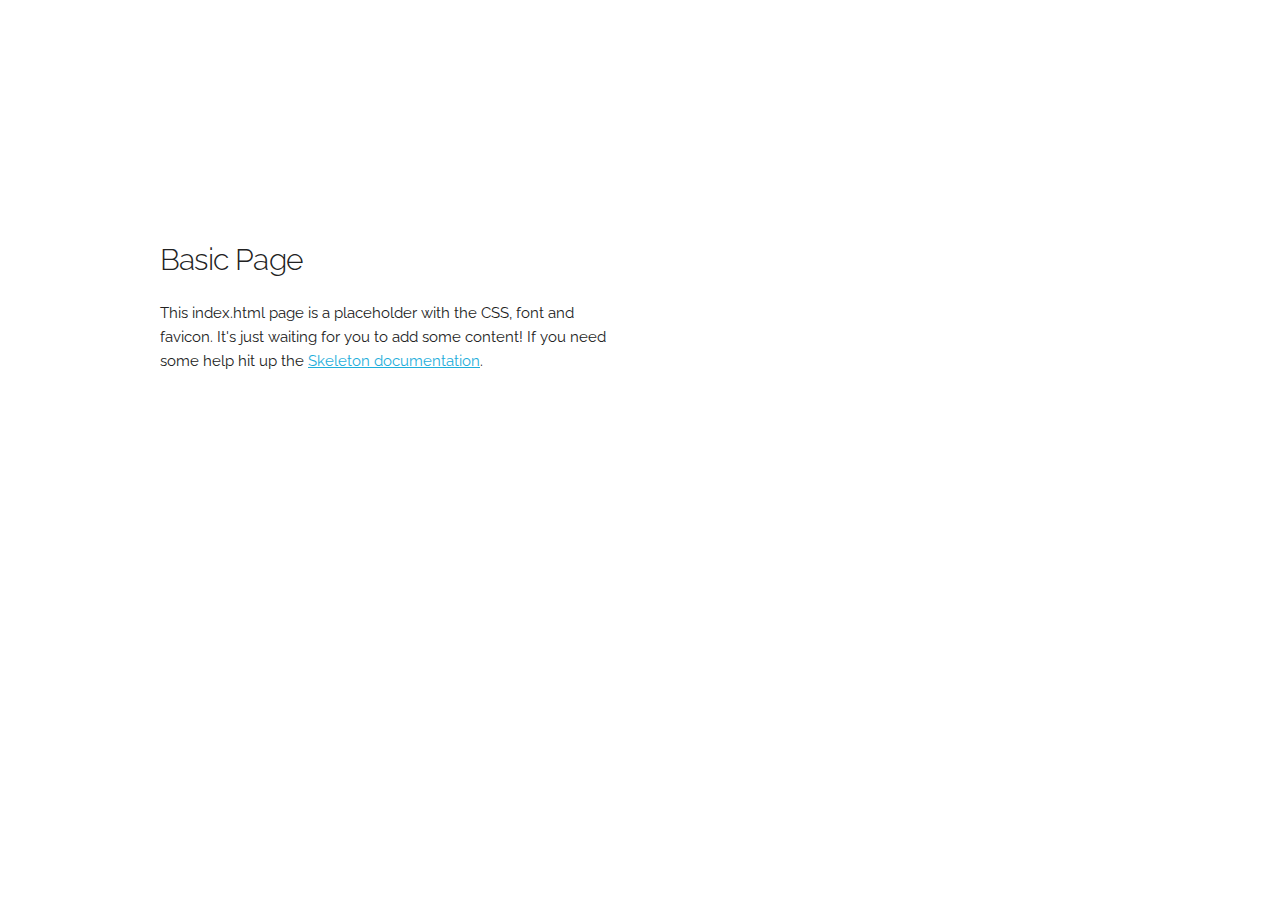
<file: app/assets/styles/Skeleton-2.0.4/index.html>
<!DOCTYPE html>
<html lang="en">
<head>

  <!-- Basic Page Needs
  –––––––––––––––––––––––––––––––––––––––––––––––––– -->
  <meta charset="utf-8">
  <title>Your page title here :)</title>
  <meta name="description" content="">
  <meta name="author" content="">

  <!-- Mobile Specific Metas
  –––––––––––––––––––––––––––––––––––––––––––––––––– -->
  <meta name="viewport" content="width=device-width, initial-scale=1">

  <!-- FONT
  –––––––––––––––––––––––––––––––––––––––––––––––––– -->
  <link href="//fonts.googleapis.com/css?family=Raleway:400,300,600" rel="stylesheet" type="text/css">

  <!-- CSS
  –––––––––––––––––––––––––––––––––––––––––––––––––– -->
  <link rel="stylesheet" href="css/normalize.css">
  <link rel="stylesheet" href="css/skeleton.css">

  <!-- Favicon
  –––––––––––––––––––––––––––––––––––––––––––––––––– -->
  <link rel="icon" type="image/png" href="images/favicon.png">

</head>
<body>

  <!-- Primary Page Layout
  –––––––––––––––––––––––––––––––––––––––––––––––––– -->
  <div class="container">
    <div class="row">
      <div class="one-half column" style="margin-top: 25%">
        <h4>Basic Page</h4>
        <p>This index.html page is a placeholder with the CSS, font and favicon. It's just waiting for you to add some content! If you need some help hit up the <a href="http://www.getskeleton.com">Skeleton documentation</a>.</p>
      </div>
    </div>
  </div>

<!-- End Document
  –––––––––––––––––––––––––––––––––––––––––––––––––– -->
</body>
</html>
</file>
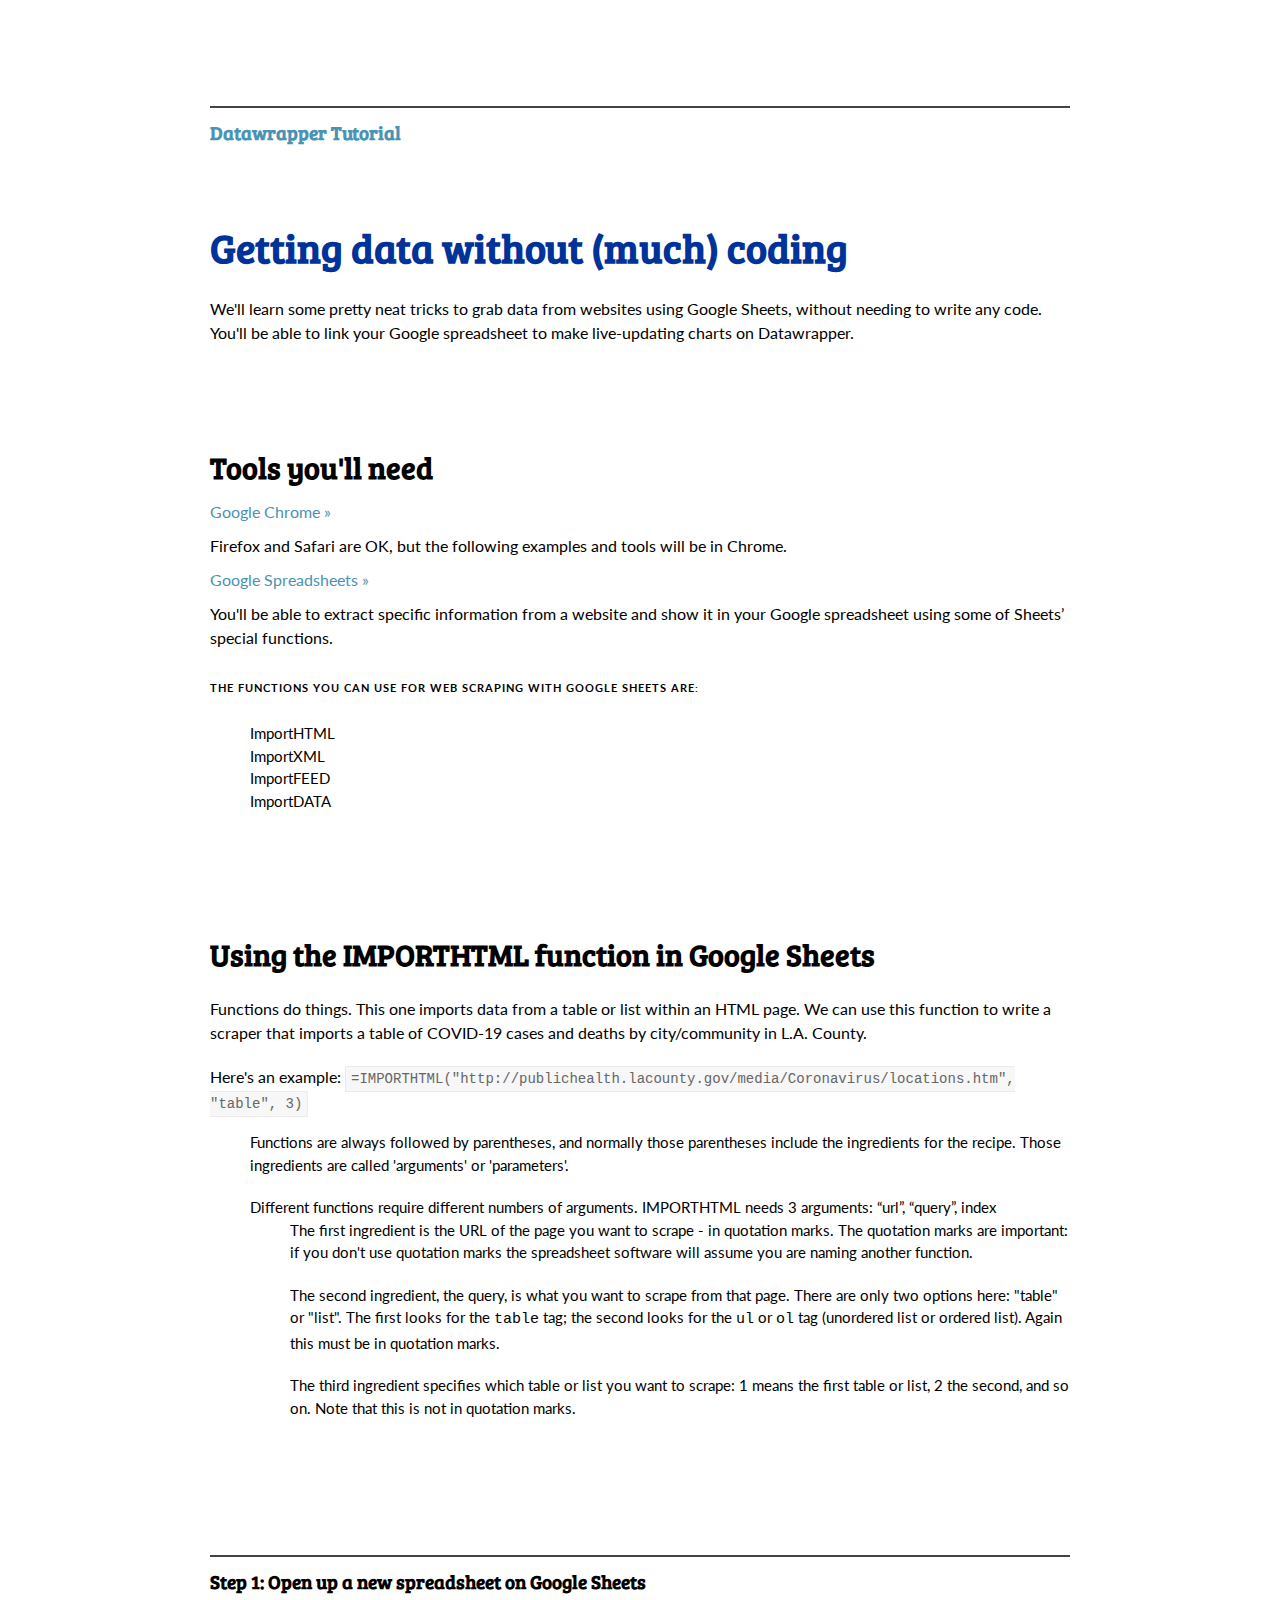
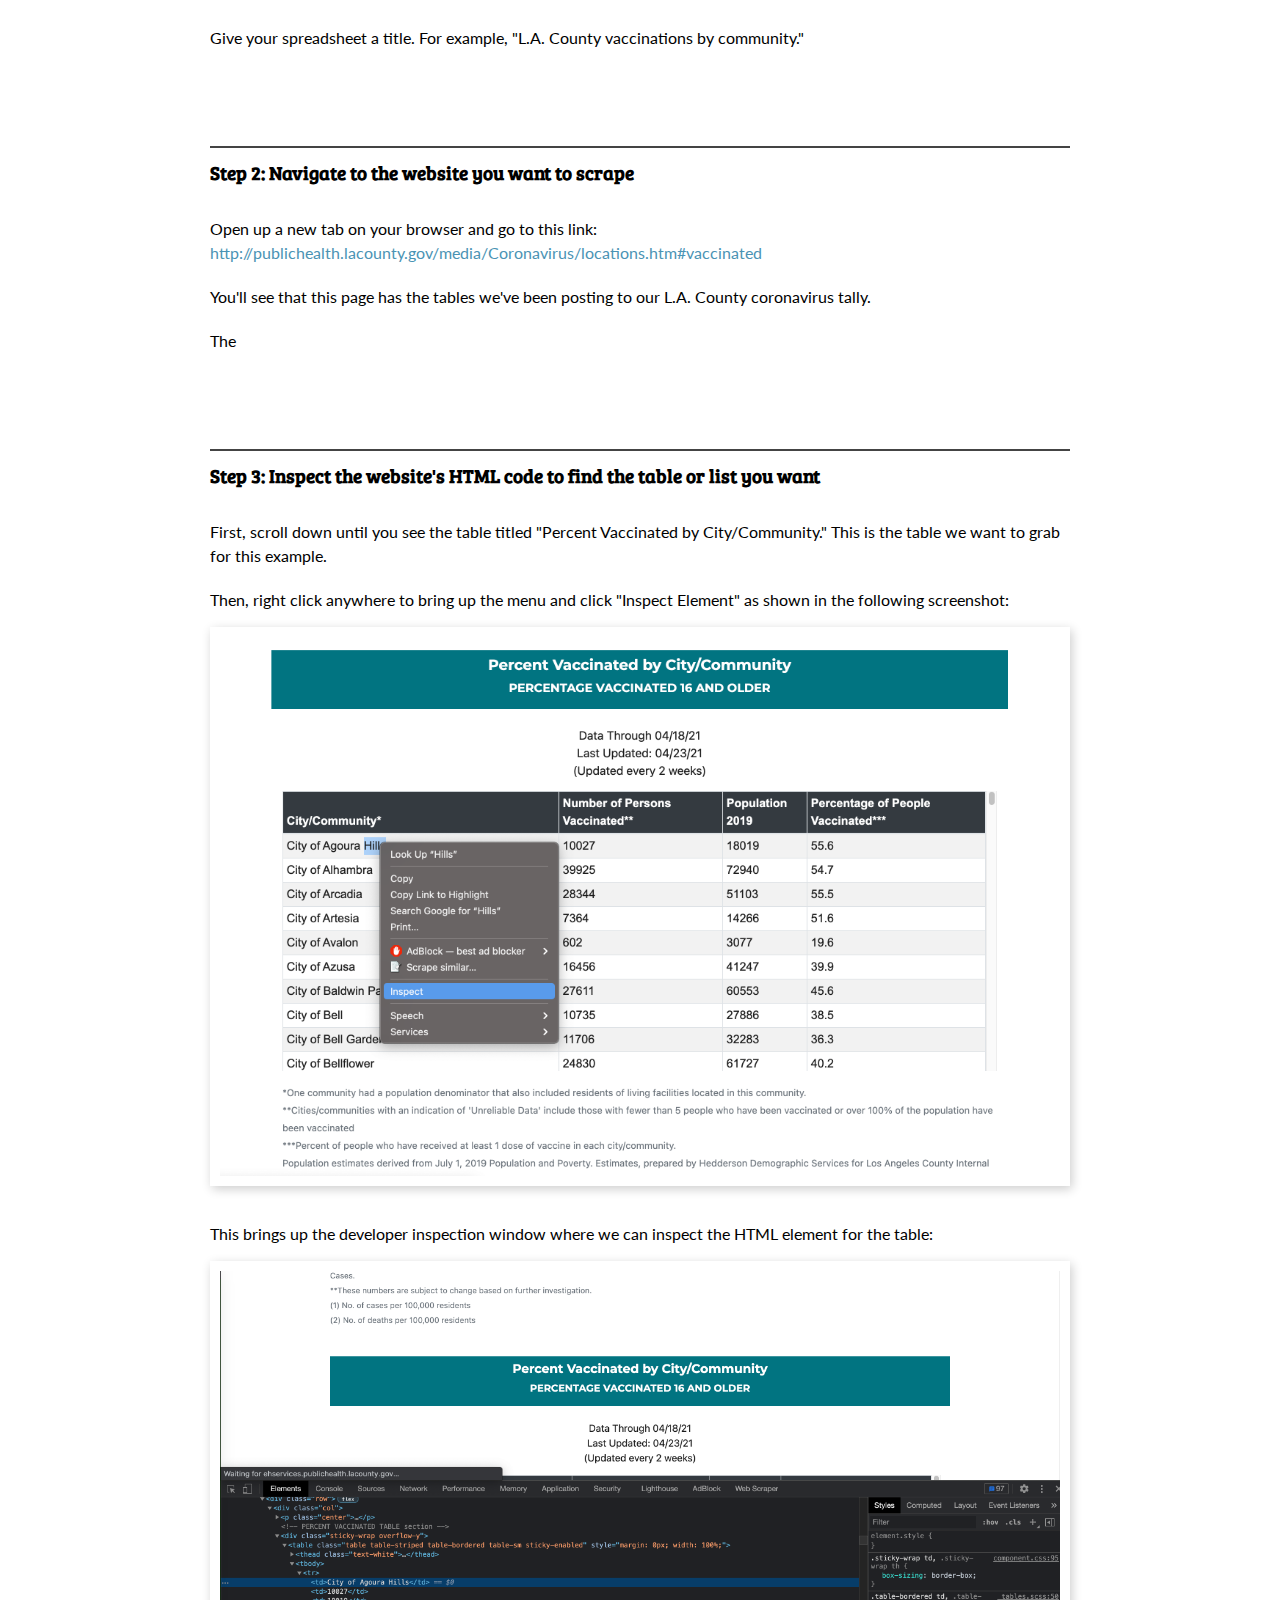
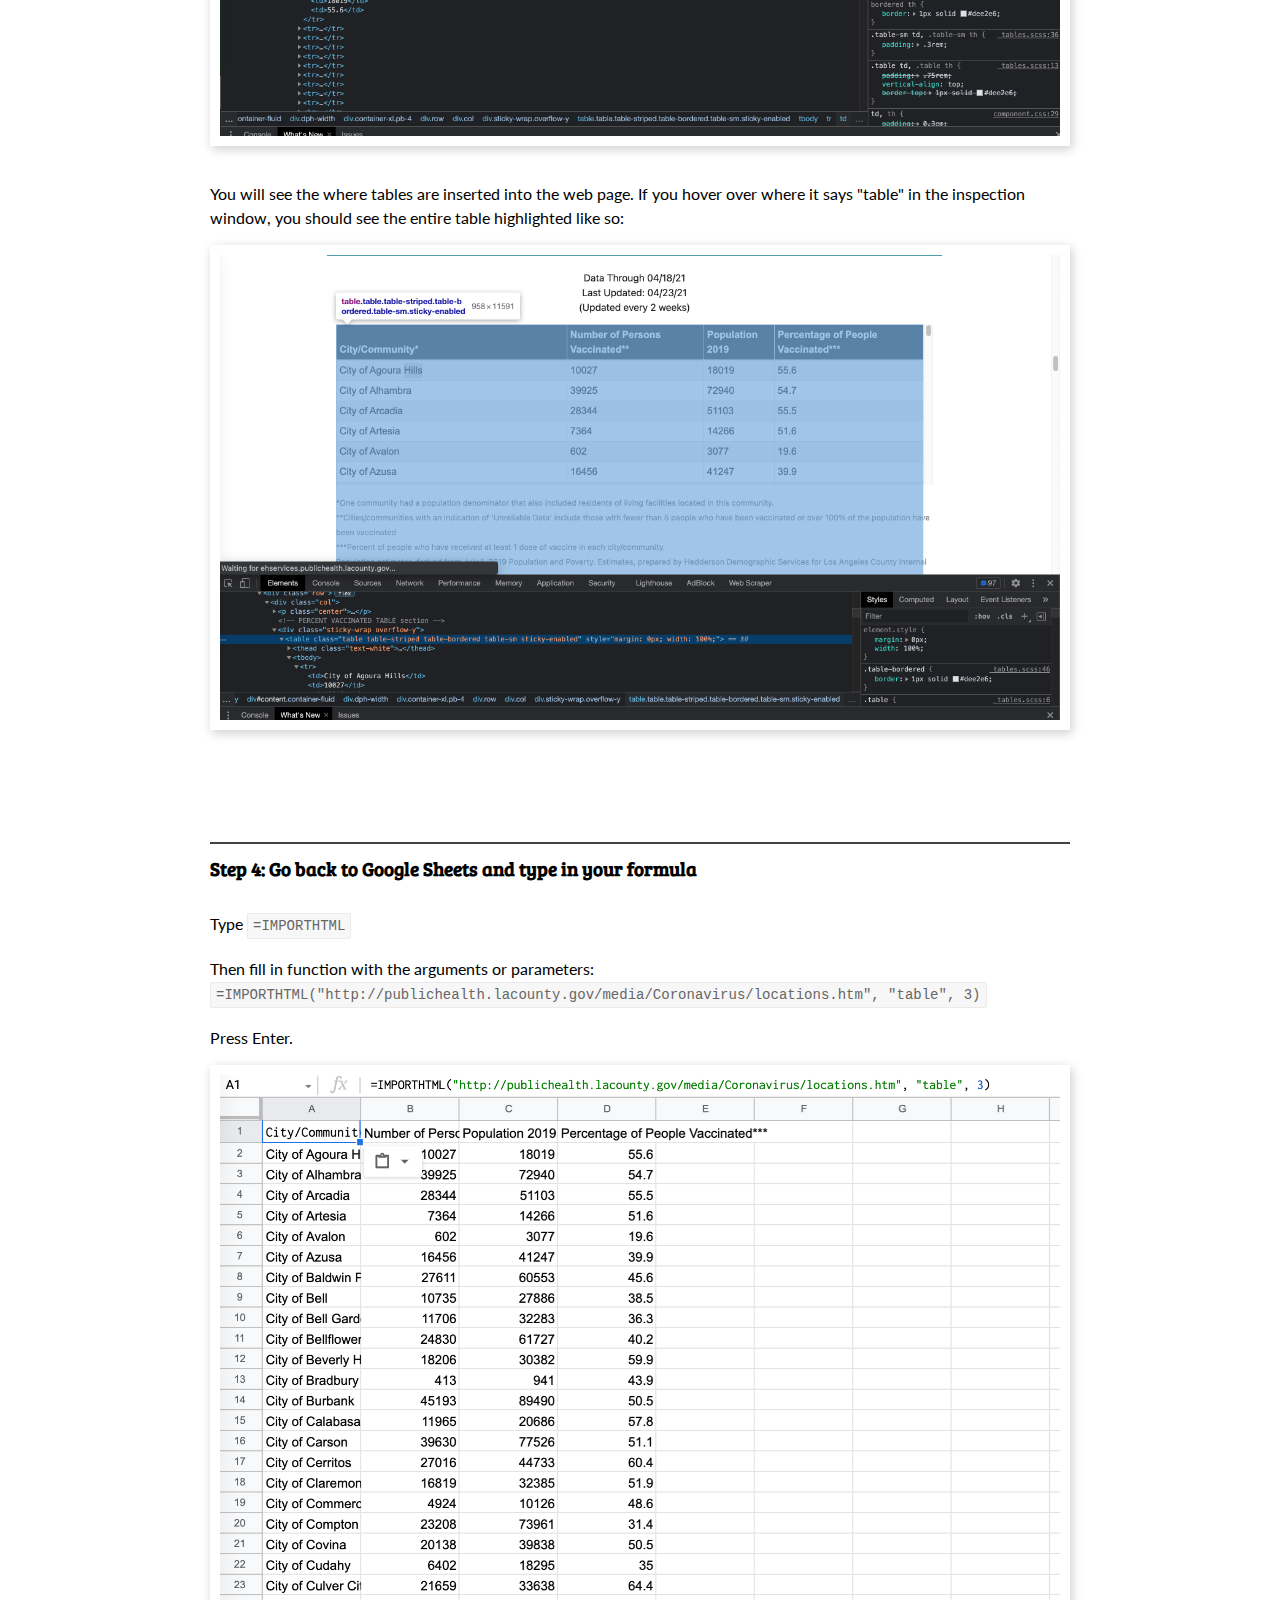
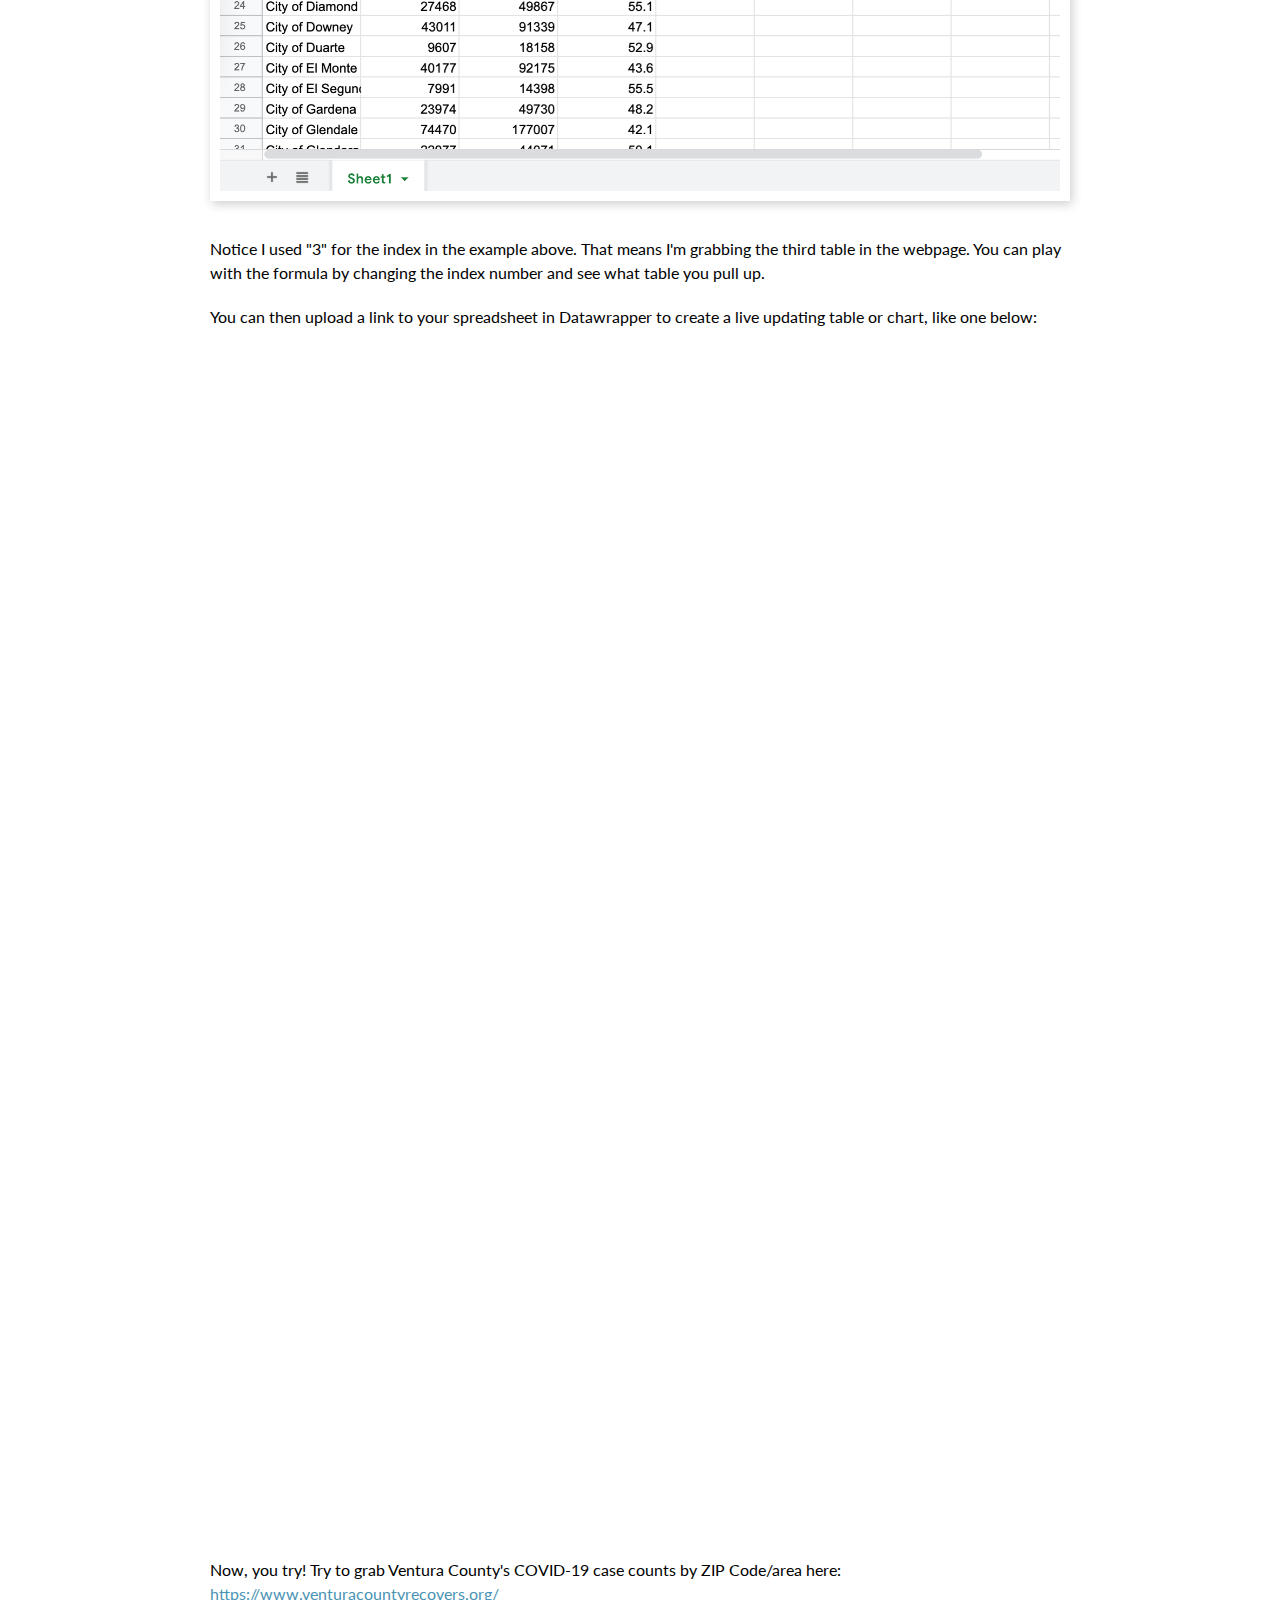
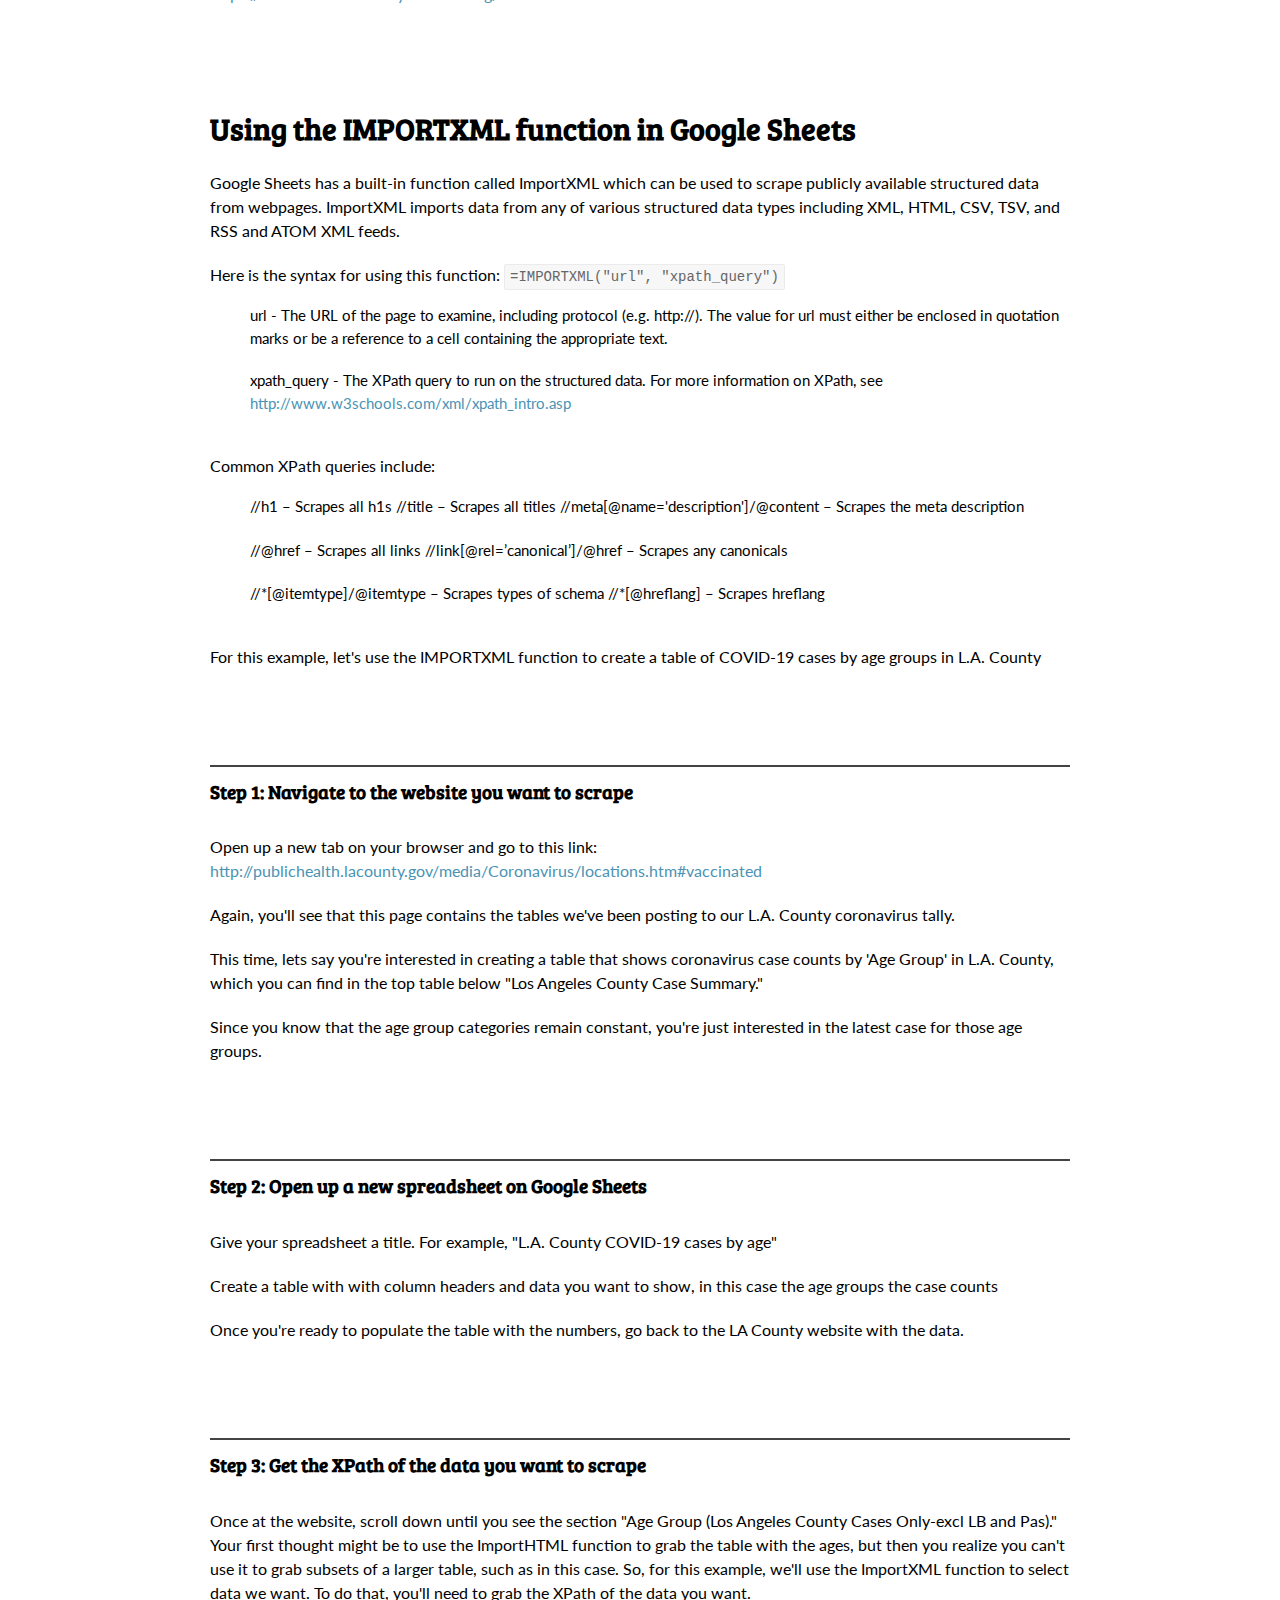
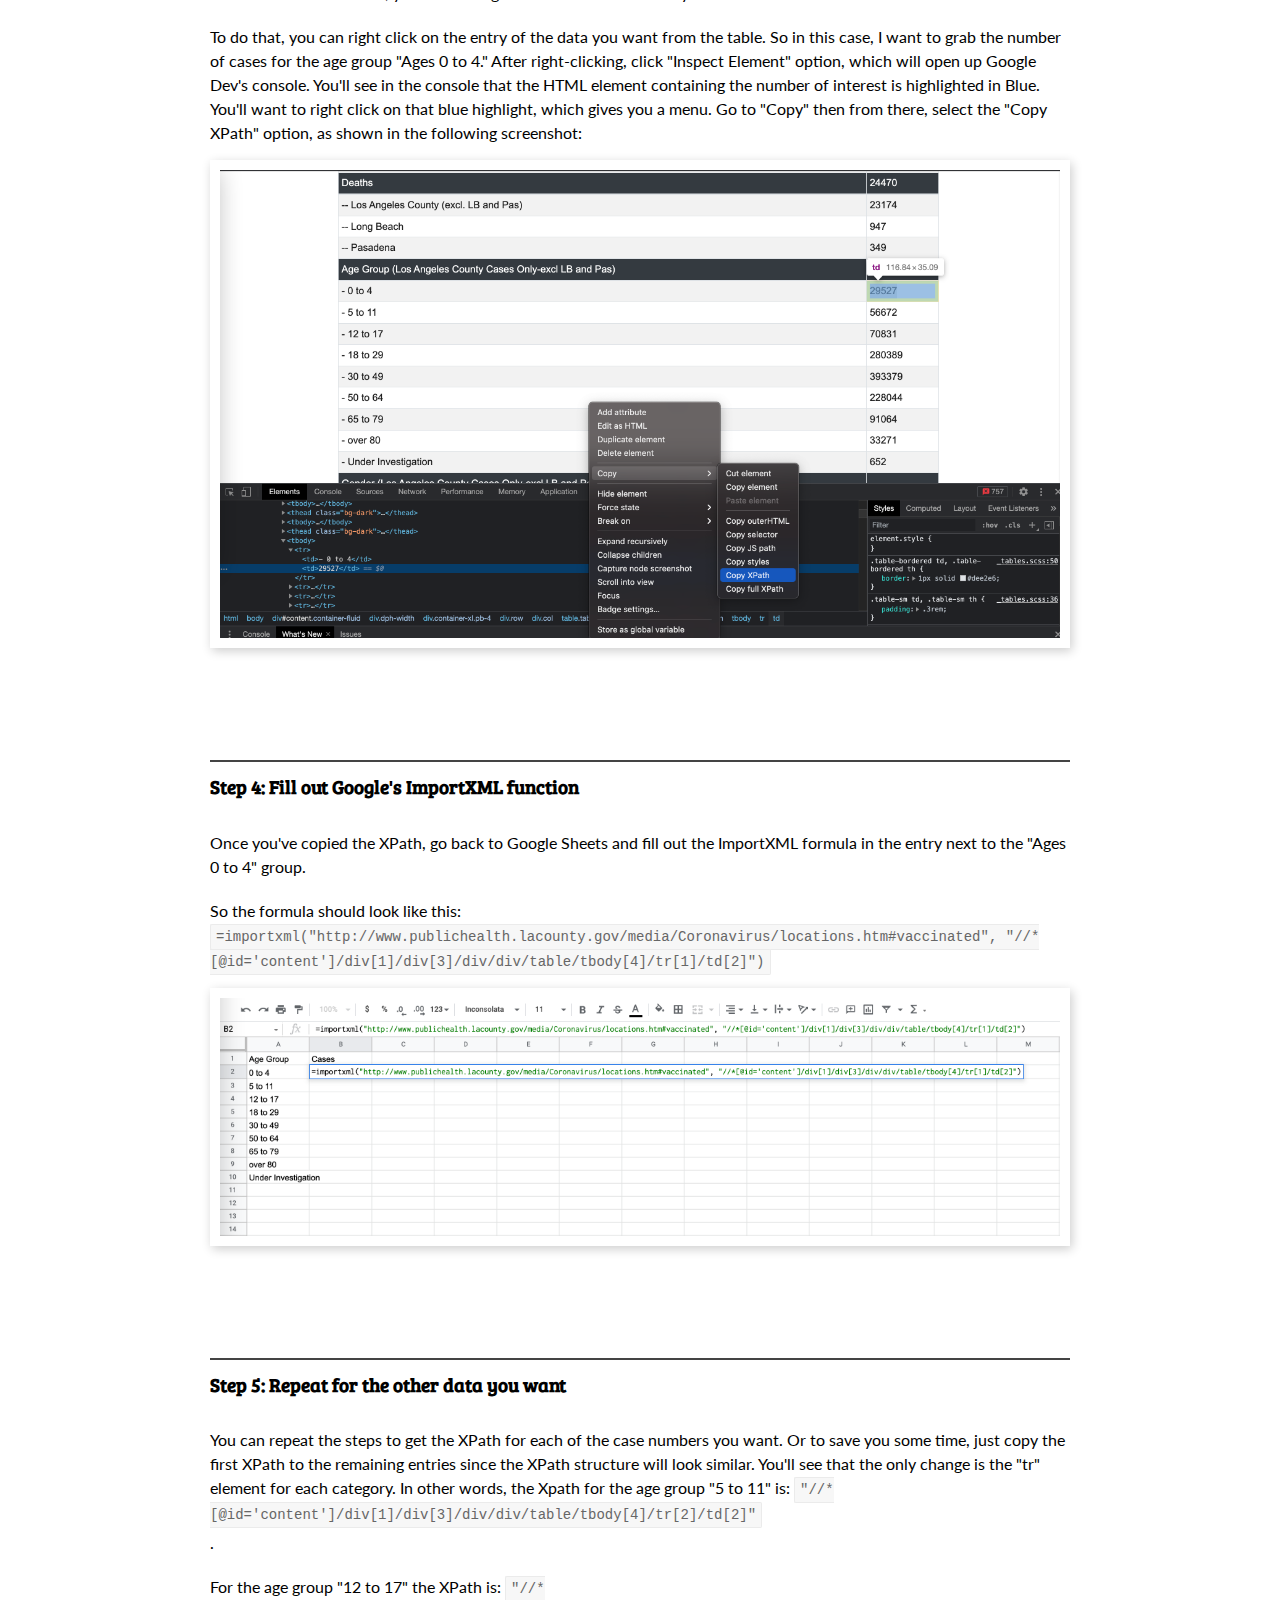
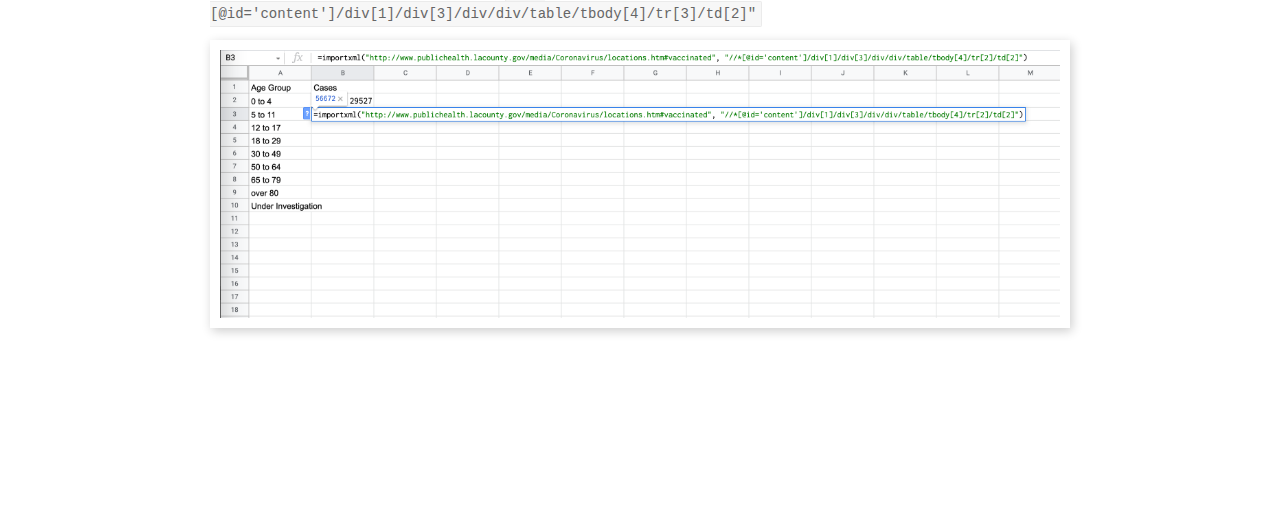
<file: dw-tutorial/gettingdata.html>
<!DOCTYPE html>
<html lang="en">
  <head>
    <meta charset="utf-8">


  <title>Getting data without (much) coding</title>
  <link rel="stylesheet" href="css/main.css" type="text/css">
  <link rel="preconnect" href="https://fonts.gstatic.com">
  <link href="https://fonts.googleapis.com/css2?family=Bree+Serif&family=Lato&family=Noto+Serif:wght@700&display=swap" rel="stylesheet">
  </head>

  <body>

<div id="container" class="exercise">

  <div id="exercise">
    <h3><a href="index.html">Datawrapper Tutorial</a></h3>
    
    <div id="intro">
      <h1>Getting data without (much) coding</h1>
      <p>We'll learn some pretty neat tricks to grab data from websites using Google Sheets, without needing to write any code. You'll be able to link your Google spreadsheet to make live-updating charts on Datawrapper.</p>
      <h2>Tools you'll need</h2>
      <div class="list">
        <p class="subhed"><a target="_blank" href="https://www.google.com/chrome/browser/desktop/index.html">Google Chrome &raquo;</a></p><p> Firefox and Safari are OK, but the following examples and tools will be in Chrome.  </p>
        <p class="subhed"><a target="_blank" href="https://www.google.com/sheets/about/">Google Spreadsheets &raquo;</a></p>
        <p>You'll be able to extract specific information from a website and show it in your Google spreadsheet using some of Sheets’ special functions.</p>
      </div>
      <h4>The functions you can use for web scraping with Google Sheets are:</h4>
      <ul>
        <li>
          <div>ImportHTML</div> <br>
          <div>ImportXML</div> <br>
          <div>ImportFEED</div> <br>
          <div>ImportDATA</div>
        </li>
      </ul>
    </div>

    <div id="import-html">
      <h2>Using the IMPORTHTML function in Google Sheets</h2>
      <p> Functions do things. This one imports data from a table or list within an HTML page. We can use this function to write a scraper that imports a table of COVID-19 cases and deaths by city/community in L.A. County.</p>

      <p>Here's an example: <code> =IMPORTHTML("http://publichealth.lacounty.gov/media/Coronavirus/locations.htm", "table", 3)</code></p>

      <ul>
        <li>Functions are always followed by parentheses, and normally those parentheses include the ingredients for the recipe. Those ingredients are called 'arguments' or 'parameters'.</li>
        <li>Different functions require different numbers of arguments. IMPORTHTML needs 3 arguments: “url”, “query”, index
            <ol>
              <li>The first ingredient is the URL of the page you want to scrape - in quotation marks. The quotation marks are important: if you don't use quotation marks the spreadsheet software will assume you are naming another function.</li>
              <li>The second ingredient, the query, is what you want to scrape from that page. There are only two options here: "table" or "list". The first looks for the <code>table</code> tag; the second looks for the <code>ul</code> or <code>ol</code> tag (unordered list or ordered list). Again this must be in quotation marks.</li>
              <li>The third ingredient specifies which table or list you want to scrape: 1 means the first table or list, 2 the second, and so on. Note that this is not in quotation marks.</li>
            </ol>
        </li>
      </ul>

      <h3>Step 1: Open up a new spreadsheet on Google Sheets</h3>
      <p>Give your spreadsheet a title. For example, "L.A. County vaccinations by community."</p>

      <h3>Step 2: Navigate to the website you want to scrape</h3>
      <p>Open up a new tab on your browser and go to this link: <a href="http://publichealth.lacounty.gov/media/Coronavirus/locations.htm#vaccinated">http://publichealth.lacounty.gov/media/Coronavirus/locations.htm#vaccinated</a></p>
      <p>You'll see that this page has the tables we've been posting to our L.A. County coronavirus tally.</p>
      <p>The </p>

      <h3>Step 3: Inspect the website's HTML code to find the table or list you want</h3>
      <p>First, scroll down until you see the table titled "Percent Vaccinated by City/Community." This is the table we want to grab for this example.</p>
      <p>Then, right click anywhere to bring up the menu and click "Inspect Element" as shown in the following screenshot:</p>
      <img src="img/inspect-vax.png">

      <p>This brings up the developer inspection window where we can inspect the HTML element for the table:</p>
      <img src="img/inspect-vax-td.png">

      <p>You will see the where tables are inserted into the web page. If you hover over where it says "table" in the inspection window, you should see the entire table highlighted like so:</p>
      <img src="img/inspect-vax-highlight.png">

      <h3>Step 4: Go back to Google Sheets and type in your formula</h3>
      <p>Type <code>=IMPORTHTML</code></p>
      <p>Then fill in function with the arguments or parameters: <code> =IMPORTHTML("http://publichealth.lacounty.gov/media/Coronavirus/locations.htm", "table", 3)</code></p>
      <p>Press Enter.</p>
      <img src="img/vax-table.png">
      <p>Notice I used "3" for the index in the example above. That means I'm grabbing the third table in the webpage. You can play with the formula by changing the index number and see what table you pull up. </p>

      <p>You can then upload a link to your spreadsheet in Datawrapper to create a live updating table or chart, like one below:
      </p>
      <iframe title="COVID-19 cases by city or community" aria-label="table" id="datawrapper-chart-swYT7" src="https://datawrapper.dwcdn.net/swYT7/4/" scrolling="no" frameborder="0" style="border: none;" width="600" height="1158"></iframe>

      <p>Now, you try! Try to grab Ventura County's COVID-19 case counts by ZIP Code/area here: <a target="_blank" href="https://www.venturacountyrecovers.org/">https://www.venturacountyrecovers.org/</a></p></p>
    </div>


    <div id="import-xml">
      <h2>Using the IMPORTXML function in Google Sheets</h2>
      <p>Google Sheets has a built-in function called ImportXML which can be used to scrape publicly available structured data from webpages. ImportXML imports data from any of various structured data types including XML, HTML, CSV, TSV, and RSS and ATOM XML feeds.</p>
      <p>Here is the syntax for using this function: <code>=IMPORTXML("url", "xpath_query")</code></p>
      <ul>
        <li>url - The URL of the page to examine, including protocol (e.g. http://). The value for url must either be enclosed in quotation marks or be a reference to a cell containing the appropriate text.</li>
        <li>xpath_query - The XPath query to run on the structured data. For more information on XPath, see <a href"http://www.w3schools.com/xml/xpath_intro.asp">http://www.w3schools.com/xml/xpath_intro.asp</a> </li>
      </ul>
      <p>Common XPath queries include:</p>
      <ul>
        <li>//h1 – Scrapes all h1s</li>
        <li>//title – Scrapes all titles</li>
        <li>//meta[@name='description']/@content – Scrapes the meta description</li>
        <li>//@href – Scrapes all links</li>
        <li>//link[@rel=’canonical’]/@href – Scrapes any canonicals</li>
        <li>//*[@itemtype]/@itemtype – Scrapes types of schema</li>
        <li>//*[@hreflang] – Scrapes hreflang</li>
      </ul>
      <p>For this example, let's use the IMPORTXML function to create a table of COVID-19 cases by age groups in L.A. County</p>


      <h3>Step 1: Navigate to the website you want to scrape</h3>
      <p>Open up a new tab on your browser and go to this link: <a href="http://publichealth.lacounty.gov/media/Coronavirus/locations.htm#vaccinated">http://publichealth.lacounty.gov/media/Coronavirus/locations.htm#vaccinated</a></p>
      <p>Again, you'll see that this page contains the tables we've been posting to our L.A. County coronavirus tally.</p>
      <p>This time, lets say you're interested in creating a table that shows coronavirus case counts by 'Age Group' in L.A. County, which you can find in the top table below "Los Angeles County Case Summary." </p>
      <p>Since you know that the age group categories remain constant, you're just interested in the latest case for those age groups.</p>

      <h3>Step 2: Open up a new spreadsheet on Google Sheets</h3>
      <p>Give your spreadsheet a title. For example, "L.A. County COVID-19 cases by age"</p>
      <p>Create a table with with column headers and data you want to show, in this case the age groups the case counts </p>
      <p>Once you're ready to populate the table with the numbers, go back to the LA County website with the data.</p>


      <h3>Step 3: Get the XPath of the data you want to scrape </h3>
      <p>Once at the website, scroll down until you see the section "Age Group (Los Angeles County Cases Only-excl LB and Pas)." Your first thought might be to use the ImportHTML function to grab the table with the ages, but then you realize you can't use it to grab subsets of a larger table, such as in this case. So, for this example, we'll use the ImportXML function to select data we want. To do that, you'll need to grab the XPath of the data you want.</p>
      <p>To do that, you can right click on the entry of the data you want from the table. So in this case, I want to grab the number of cases for the age group "Ages 0 to 4." After right-clicking, click "Inspect Element" option, which will open up Google Dev's console. You'll see in the console that the HTML element containing the number of interest is highlighted in Blue. You'll want to right click on that blue highlight, which gives you a menu. Go to "Copy" then from there, select the "Copy XPath" option, as shown in the following screenshot:</p>
      <img src="img/xpath_age_group_number.png">
      
      <h3>Step 4: Fill out Google's ImportXML function</h3>
      <p>Once you've copied the XPath, go back to Google Sheets and fill out the ImportXML formula in the entry next to the "Ages 0 to 4" group.</p>
      <p>So the formula should look like this: <code>=importxml("http://www.publichealth.lacounty.gov/media/Coronavirus/locations.htm#vaccinated", "//*[@id='content']/div[1]/div[3]/div/div/table/tbody[4]/tr[1]/td[2]")</code> </p>
      <img src="img/gsheets_xpath_formula_age.png">


      <h3>Step 5: Repeat for the other data you want</h3>
      <p>You can repeat the steps to get the XPath for each of the case numbers you want. Or to save you some time, just copy the first XPath to the remaining entries since the XPath structure will look similar. You'll see that the only change is the "tr" element for each category. In other words, the Xpath for the age group "5 to 11" is: <code>"//*[@id='content']/div[1]/div[3]/div/div/table/tbody[4]/tr[2]/td[2]"</code> </p>. 
      <p>For the age group "12 to 17" the XPath is: <code>"//*[@id='content']/div[1]/div[3]/div/div/table/tbody[4]/tr[3]/td[2]"</code></p>
      <img src="img/gsheets_xpath_formula_age2.png">

    </div>


  </div>








</div>

  </body>
</html>
</file>
<file: dw-tutorial/css/main.css>
* {
  -webkit-box-sizing: border-box; /* Safari/Chrome, other WebKit */
  -moz-box-sizing: border-box;    /* Firefox, other Gecko */
  box-sizing: border-box;         /* Opera/IE 8+ */
}

@import url('https://fonts.googleapis.com/css2?family=Noto+Serif:wght@700&display=swap');

@import url('https://fonts.googleapis.com/css2?family=Nunito:wght@300;400&display=swap');

body {
  padding:10px 10px 100px;
  display: inline-block;
  width: 100%;
  font-family: 'Lato', sans-serif;
  margin: 0px
}


h1 {
  font-family: 'Bree Serif', serif;
  font-size: 40px;
  margin: 60px 0px 0px 0px;
  color:#003399;
}


h2 {
  font-family: 'Bree Serif', serif;
  font-size: 30px;
  clear: both;
  margin: 100px 0px 0px;
}

h3 {
  border-top: 2px solid #444;
  font-family: 'Bree Serif', serif;
  padding: 10px 0px;
  font-weight: bold;
  width: 100%;
  font-size: 1.2em;
  margin-top: 5em;
}


h4 {
  font-size: 11px;
  text-transform: uppercase;
  letter-spacing: 1px;
  margin: 0px 0px 10px;
  padding: 10px 0px;
  margin: 20px 0px 0px 0px;
  clear: both;
}

h5 {
  font-family: 'Bree Serif', serif;
  font-size: 1.2em;
  margin:0px;
}


a {
  color: #4A93B4;
  text-decoration: none;
}


a:hover{
  text-decoration: underline;
}

p, li {
  margin:0px;
  font-size: 16px;
  clear: both;
}

p {
  margin: 20px 0px 5px;
}

ul {
  margin-bottom: 0px
}

iframe {
  margin: 20px auto;
  width: 100% !important;
}

#exercise {
  width: 100%;
  max-width: 860px;
  margin: 20px auto
}

#exercise .list p {
  margin: 10px 0px
}

#exercise img {
  width: auto;
  max-width: 100%;
  padding: 10px 50px 20px 0px;
  box-shadow: 2px 3px 10px rgba(0,0,0,.2);
  padding:10px;
  margin:10px 0px;
}

#exercise img.small {
 max-width: 360px;
 width: 100%
}

#exercise img.medium {
 max-width: 450px;
 width: 100%
}


#container {
  line-height: 1.6;
  text-align: left;
  line-height: 1.5;
  padding:0px 0px 50px;
  margin: 0px;
  display: inline-block;
  width: 100%;
}


#container p code {
  margin:5px 0px;
  padding: 4px 5px;
  border: 1px solid #ebebeb;
  background-color: #f7f7f7;
  border-radius: 2px;
  font-family: "Menlo", Courier, monospace;
  font-size: 14px;
  color: #666;
}

li {
  font-size: 15px;
  margin-bottom: 20px;
  list-style-type: none;
  display: inline-block;
}

li span {
  font-size: 12px;
  font-weight: bold;
  letter-spacing: .02em;
  width: 100%;
  display: inline-block;
}

li span a {
  background: #65accc;
  color: #fff;
  padding: 4px 7px;
  border-radius: 3px;
  transition: all 0.10s ease-in-out;
 -webkit-transition: all 0.10s ease-in-out;
 -moz-transition: all 0.10s ease-in-out;
 -o-transition: all 0.10s ease-in-out;
}

li span a:hover {
  background: #4A93B4;
  text-decoration: none;
}

li span a:active {
  position: relative;
  top:1px;
}


li div {
  float: left;
}

li div:first-child {
  width: 70%;
  margin-right: 10%
}

li div:last-child {
  width: 20%
}

.intro h2 {
  margin-top: 10px
}



.section div span {
  font-size: 11px;
  margin-left: 5px;
  color: #999;
}


td, th {
  display: table-cell;
  vertical-align: inherit;
}

table td {
  padding: 4px 8px;
  text-align: left;
  vertical-align: top;
  border-top: 1px solid #e2e2e2;
  font-size: .9em;
  color:#444;
}

table th {
  padding: 8px;
}

table {
  width: 100%;
  border-collapse: collapse;
  border-spacing: 0;
  margin:20px auto;
}

.source {
  font-style: italic;
  color:#666;
  font-size: .8em;
  font-weight: bold;
}

  @media (max-width:480px) {

    #container {
      width: 100%;
      padding:10px;
    }

    p {
      margin-top: 10px
    }

    h1, h2 {
      font-size: 30px;
      margin-top: 20px
    }

    li div:first-child {
      width: 100%
    }
    li div:last-child {
      width: 100%;
      margin-top: 10px;
    }

    ul {
      padding: 0px
    }

  }
</file>
<file: app/assets/styles/Skeleton-2.0.4/css/skeleton.css>
/*
* Skeleton V2.0.4
* Copyright 2014, Dave Gamache
* www.getskeleton.com
* Free to use under the MIT license.
* http://www.opensource.org/licenses/mit-license.php
* 12/29/2014
*/


/* Table of contents
––––––––––––––––––––––––––––––––––––––––––––––––––
- Grid
- Base Styles
- Typography
- Links
- Buttons
- Forms
- Lists
- Code
- Tables
- Spacing
- Utilities
- Clearing
- Media Queries
*/


/* Grid
–––––––––––––––––––––––––––––––––––––––––––––––––– */
.container {
  position: relative;
  width: 100%;
  max-width: 960px;
  margin: 0 auto;
  padding: 0 20px;
  box-sizing: border-box; }
.column,
.columns {
  width: 100%;
  float: left;
  box-sizing: border-box; }

/* For devices larger than 400px */
@media (min-width: 400px) {
  .container {
    width: 85%;
    padding: 0; }
}

/* For devices larger than 550px */
@media (min-width: 550px) {
  .container {
    width: 80%; }
  .column,
  .columns {
    margin-left: 4%; }
  .column:first-child,
  .columns:first-child {
    margin-left: 0; }

  .one.column,
  .one.columns                    { width: 4.66666666667%; }
  .two.columns                    { width: 13.3333333333%; }
  .three.columns                  { width: 22%;            }
  .four.columns                   { width: 30.6666666667%; }
  .five.columns                   { width: 39.3333333333%; }
  .six.columns                    { width: 48%;            }
  .seven.columns                  { width: 56.6666666667%; }
  .eight.columns                  { width: 65.3333333333%; }
  .nine.columns                   { width: 74.0%;          }
  .ten.columns                    { width: 82.6666666667%; }
  .eleven.columns                 { width: 91.3333333333%; }
  .twelve.columns                 { width: 100%; margin-left: 0; }

  .one-third.column               { width: 30.6666666667%; }
  .two-thirds.column              { width: 65.3333333333%; }

  .one-half.column                { width: 48%; }

  /* Offsets */
  .offset-by-one.column,
  .offset-by-one.columns          { margin-left: 8.66666666667%; }
  .offset-by-two.column,
  .offset-by-two.columns          { margin-left: 17.3333333333%; }
  .offset-by-three.column,
  .offset-by-three.columns        { margin-left: 26%;            }
  .offset-by-four.column,
  .offset-by-four.columns         { margin-left: 34.6666666667%; }
  .offset-by-five.column,
  .offset-by-five.columns         { margin-left: 43.3333333333%; }
  .offset-by-six.column,
  .offset-by-six.columns          { margin-left: 52%;            }
  .offset-by-seven.column,
  .offset-by-seven.columns        { margin-left: 60.6666666667%; }
  .offset-by-eight.column,
  .offset-by-eight.columns        { margin-left: 69.3333333333%; }
  .offset-by-nine.column,
  .offset-by-nine.columns         { margin-left: 78.0%;          }
  .offset-by-ten.column,
  .offset-by-ten.columns          { margin-left: 86.6666666667%; }
  .offset-by-eleven.column,
  .offset-by-eleven.columns       { margin-left: 95.3333333333%; }

  .offset-by-one-third.column,
  .offset-by-one-third.columns    { margin-left: 34.6666666667%; }
  .offset-by-two-thirds.column,
  .offset-by-two-thirds.columns   { margin-left: 69.3333333333%; }

  .offset-by-one-half.column,
  .offset-by-one-half.columns     { margin-left: 52%; }

}


/* Base Styles
–––––––––––––––––––––––––––––––––––––––––––––––––– */
/* NOTE
html is set to 62.5% so that all the REM measurements throughout Skeleton
are based on 10px sizing. So basically 1.5rem = 15px :) */
html {
  font-size: 62.5%; }
body {
  font-size: 1.5em; /* currently ems cause chrome bug misinterpreting rems on body element */
  line-height: 1.6;
  font-weight: 400;
  font-family: "Raleway", "HelveticaNeue", "Helvetica Neue", Helvetica, Arial, sans-serif;
  color: #222; }


/* Typography
–––––––––––––––––––––––––––––––––––––––––––––––––– */
h1, h2, h3, h4, h5, h6 {
  margin-top: 0;
  margin-bottom: 2rem;
  font-weight: 300; }
h1 { font-size: 4.0rem; line-height: 1.2;  letter-spacing: -.1rem;}
h2 { font-size: 3.6rem; line-height: 1.25; letter-spacing: -.1rem; }
h3 { font-size: 3.0rem; line-height: 1.3;  letter-spacing: -.1rem; }
h4 { font-size: 2.4rem; line-height: 1.35; letter-spacing: -.08rem; }
h5 { font-size: 1.8rem; line-height: 1.5;  letter-spacing: -.05rem; }
h6 { font-size: 1.5rem; line-height: 1.6;  letter-spacing: 0; }

/* Larger than phablet */
@media (min-width: 550px) {
  h1 { font-size: 5.0rem; }
  h2 { font-size: 4.2rem; }
  h3 { font-size: 3.6rem; }
  h4 { font-size: 3.0rem; }
  h5 { font-size: 2.4rem; }
  h6 { font-size: 1.5rem; }
}

p {
  margin-top: 0; }


/* Links
–––––––––––––––––––––––––––––––––––––––––––––––––– */
a {
  color: #1EAEDB; }
a:hover {
  color: #0FA0CE; }


/* Buttons
–––––––––––––––––––––––––––––––––––––––––––––––––– */
.button,
button,
input[type="submit"],
input[type="reset"],
input[type="button"] {
  display: inline-block;
  height: 38px;
  padding: 0 30px;
  color: #555;
  text-align: center;
  font-size: 11px;
  font-weight: 600;
  line-height: 38px;
  letter-spacing: .1rem;
  text-transform: uppercase;
  text-decoration: none;
  white-space: nowrap;
  background-color: transparent;
  border-radius: 4px;
  border: 1px solid #bbb;
  cursor: pointer;
  box-sizing: border-box; }
.button:hover,
button:hover,
input[type="submit"]:hover,
input[type="reset"]:hover,
input[type="button"]:hover,
.button:focus,
button:focus,
input[type="submit"]:focus,
input[type="reset"]:focus,
input[type="button"]:focus {
  color: #333;
  border-color: #888;
  outline: 0; }
.button.button-primary,
button.button-primary,
input[type="submit"].button-primary,
input[type="reset"].button-primary,
input[type="button"].button-primary {
  color: #FFF;
  background-color: #33C3F0;
  border-color: #33C3F0; }
.button.button-primary:hover,
button.button-primary:hover,
input[type="submit"].button-primary:hover,
input[type="reset"].button-primary:hover,
input[type="button"].button-primary:hover,
.button.button-primary:focus,
button.button-primary:focus,
input[type="submit"].button-primary:focus,
input[type="reset"].button-primary:focus,
input[type="button"].button-primary:focus {
  color: #FFF;
  background-color: #1EAEDB;
  border-color: #1EAEDB; }


/* Forms
–––––––––––––––––––––––––––––––––––––––––––––––––– */
input[type="email"],
input[type="number"],
input[type="search"],
input[type="text"],
input[type="tel"],
input[type="url"],
input[type="password"],
textarea,
select {
  height: 38px;
  padding: 6px 10px; /* The 6px vertically centers text on FF, ignored by Webkit */
  background-color: #fff;
  border: 1px solid #D1D1D1;
  border-radius: 4px;
  box-shadow: none;
  box-sizing: border-box; }
/* Removes awkward default styles on some inputs for iOS */
input[type="email"],
input[type="number"],
input[type="search"],
input[type="text"],
input[type="tel"],
input[type="url"],
input[type="password"],
textarea {
  -webkit-appearance: none;
     -moz-appearance: none;
          appearance: none; }
textarea {
  min-height: 65px;
  padding-top: 6px;
  padding-bottom: 6px; }
input[type="email"]:focus,
input[type="number"]:focus,
input[type="search"]:focus,
input[type="text"]:focus,
input[type="tel"]:focus,
input[type="url"]:focus,
input[type="password"]:focus,
textarea:focus,
select:focus {
  border: 1px solid #33C3F0;
  outline: 0; }
label,
legend {
  display: block;
  margin-bottom: .5rem;
  font-weight: 600; }
fieldset {
  padding: 0;
  border-width: 0; }
input[type="checkbox"],
input[type="radio"] {
  display: inline; }
label > .label-body {
  display: inline-block;
  margin-left: .5rem;
  font-weight: normal; }


/* Lists
–––––––––––––––––––––––––––––––––––––––––––––––––– */
ul {
  list-style: circle inside; }
ol {
  list-style: decimal inside; }
ol, ul {
  padding-left: 0;
  margin-top: 0; }
ul ul,
ul ol,
ol ol,
ol ul {
  margin: 1.5rem 0 1.5rem 3rem;
  font-size: 90%; }
li {
  margin-bottom: 1rem; }


/* Code
–––––––––––––––––––––––––––––––––––––––––––––––––– */
code {
  padding: .2rem .5rem;
  margin: 0 .2rem;
  font-size: 90%;
  white-space: nowrap;
  background: #F1F1F1;
  border: 1px solid #E1E1E1;
  border-radius: 4px; }
pre > code {
  display: block;
  padding: 1rem 1.5rem;
  white-space: pre; }


/* Tables
–––––––––––––––––––––––––––––––––––––––––––––––––– */
th,
td {
  padding: 12px 15px;
  text-align: left;
  border-bottom: 1px solid #E1E1E1; }
th:first-child,
td:first-child {
  padding-left: 0; }
th:last-child,
td:last-child {
  padding-right: 0; }


/* Spacing
–––––––––––––––––––––––––––––––––––––––––––––––––– */
button,
.button {
  margin-bottom: 1rem; }
input,
textarea,
select,
fieldset {
  margin-bottom: 1.5rem; }
pre,
blockquote,
dl,
figure,
table,
p,
ul,
ol,
form {
  margin-bottom: 2.5rem; }


/* Utilities
–––––––––––––––––––––––––––––––––––––––––––––––––– */
.u-full-width {
  width: 100%;
  box-sizing: border-box; }
.u-max-full-width {
  max-width: 100%;
  box-sizing: border-box; }
.u-pull-right {
  float: right; }
.u-pull-left {
  float: left; }


/* Misc
–––––––––––––––––––––––––––––––––––––––––––––––––– */
hr {
  margin-top: 3rem;
  margin-bottom: 3.5rem;
  border-width: 0;
  border-top: 1px solid #E1E1E1; }


/* Clearing
–––––––––––––––––––––––––––––––––––––––––––––––––– */

/* Self Clearing Goodness */
.container:after,
.row:after,
.u-cf {
  content: "";
  display: table;
  clear: both; }


/* Media Queries
–––––––––––––––––––––––––––––––––––––––––––––––––– */
/*
Note: The best way to structure the use of media queries is to create the queries
near the relevant code. For example, if you wanted to change the styles for buttons
on small devices, paste the mobile query code up in the buttons section and style it
there.
*/


/* Larger than mobile */
@media (min-width: 400px) {}

/* Larger than phablet (also point when grid becomes active) */
@media (min-width: 550px) {}

/* Larger than tablet */
@media (min-width: 750px) {}

/* Larger than desktop */
@media (min-width: 1000px) {}

/* Larger than Desktop HD */
@media (min-width: 1200px) {}
</file>
